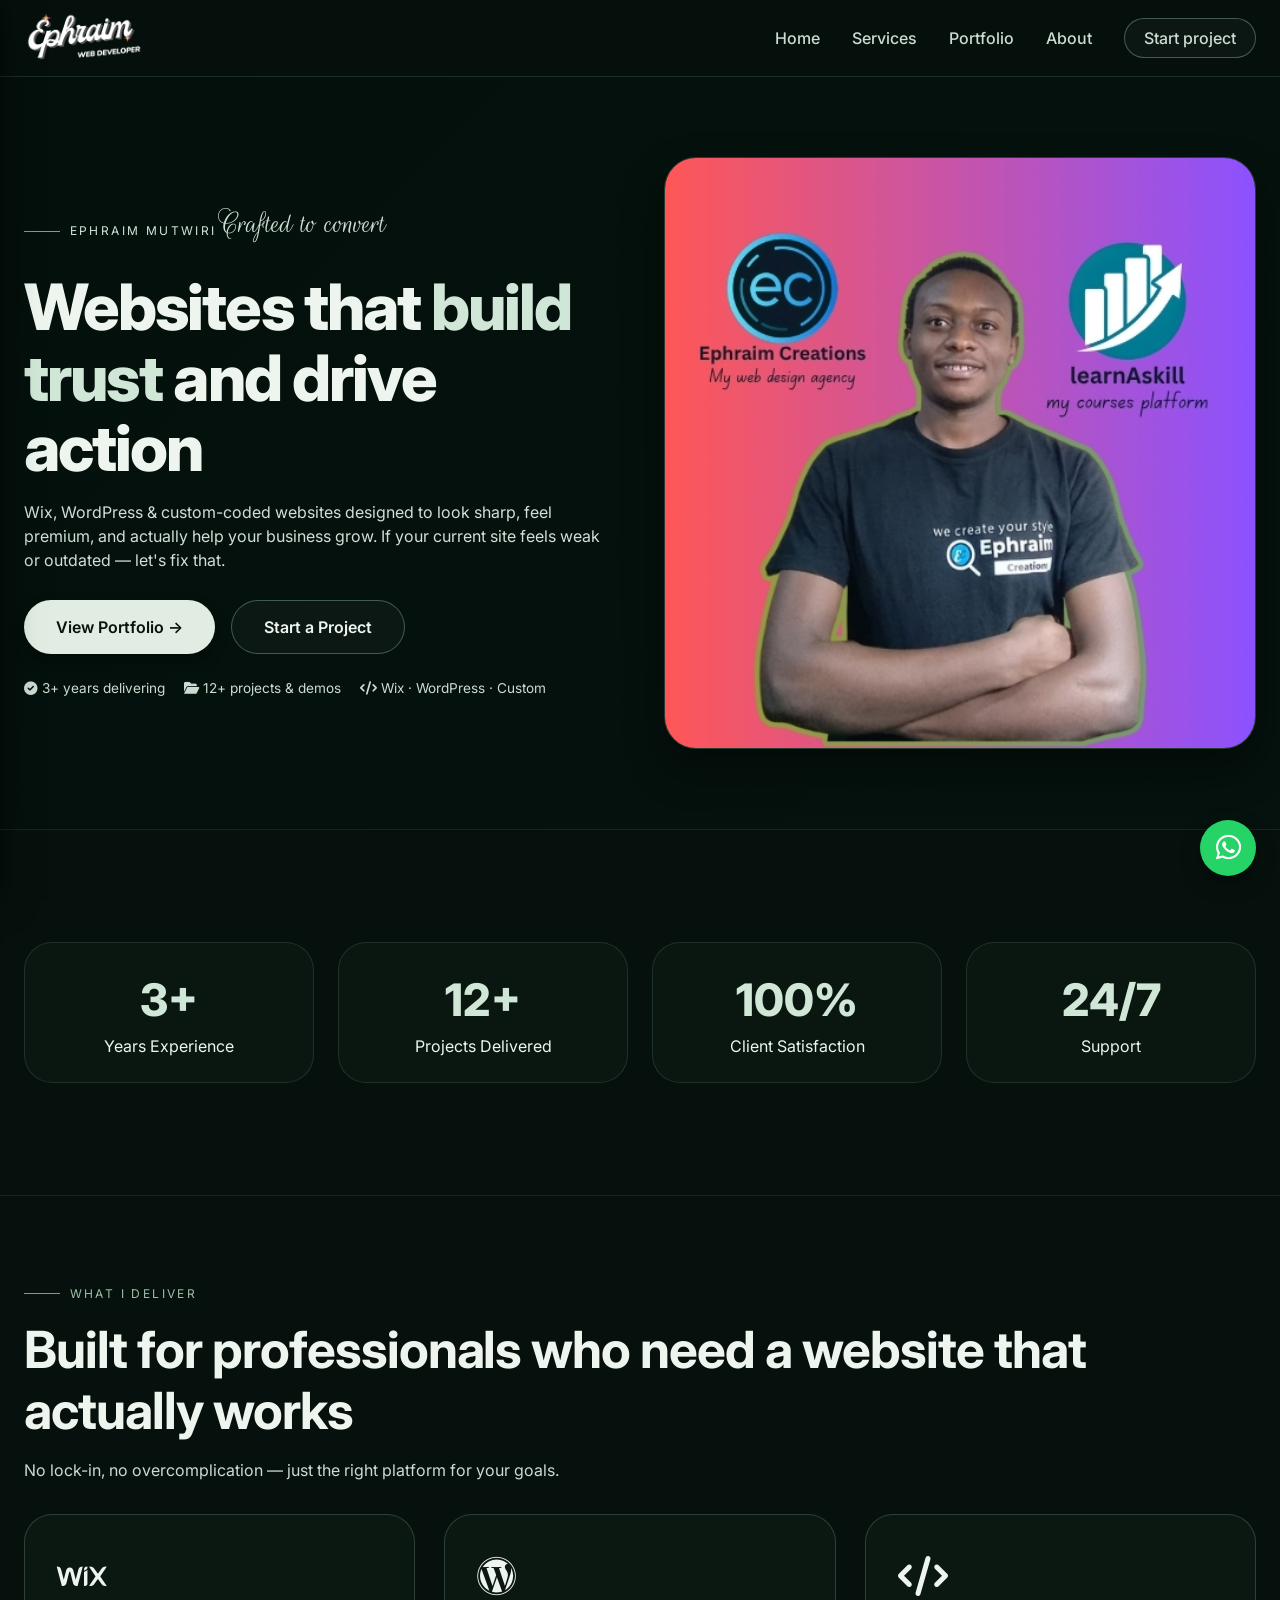
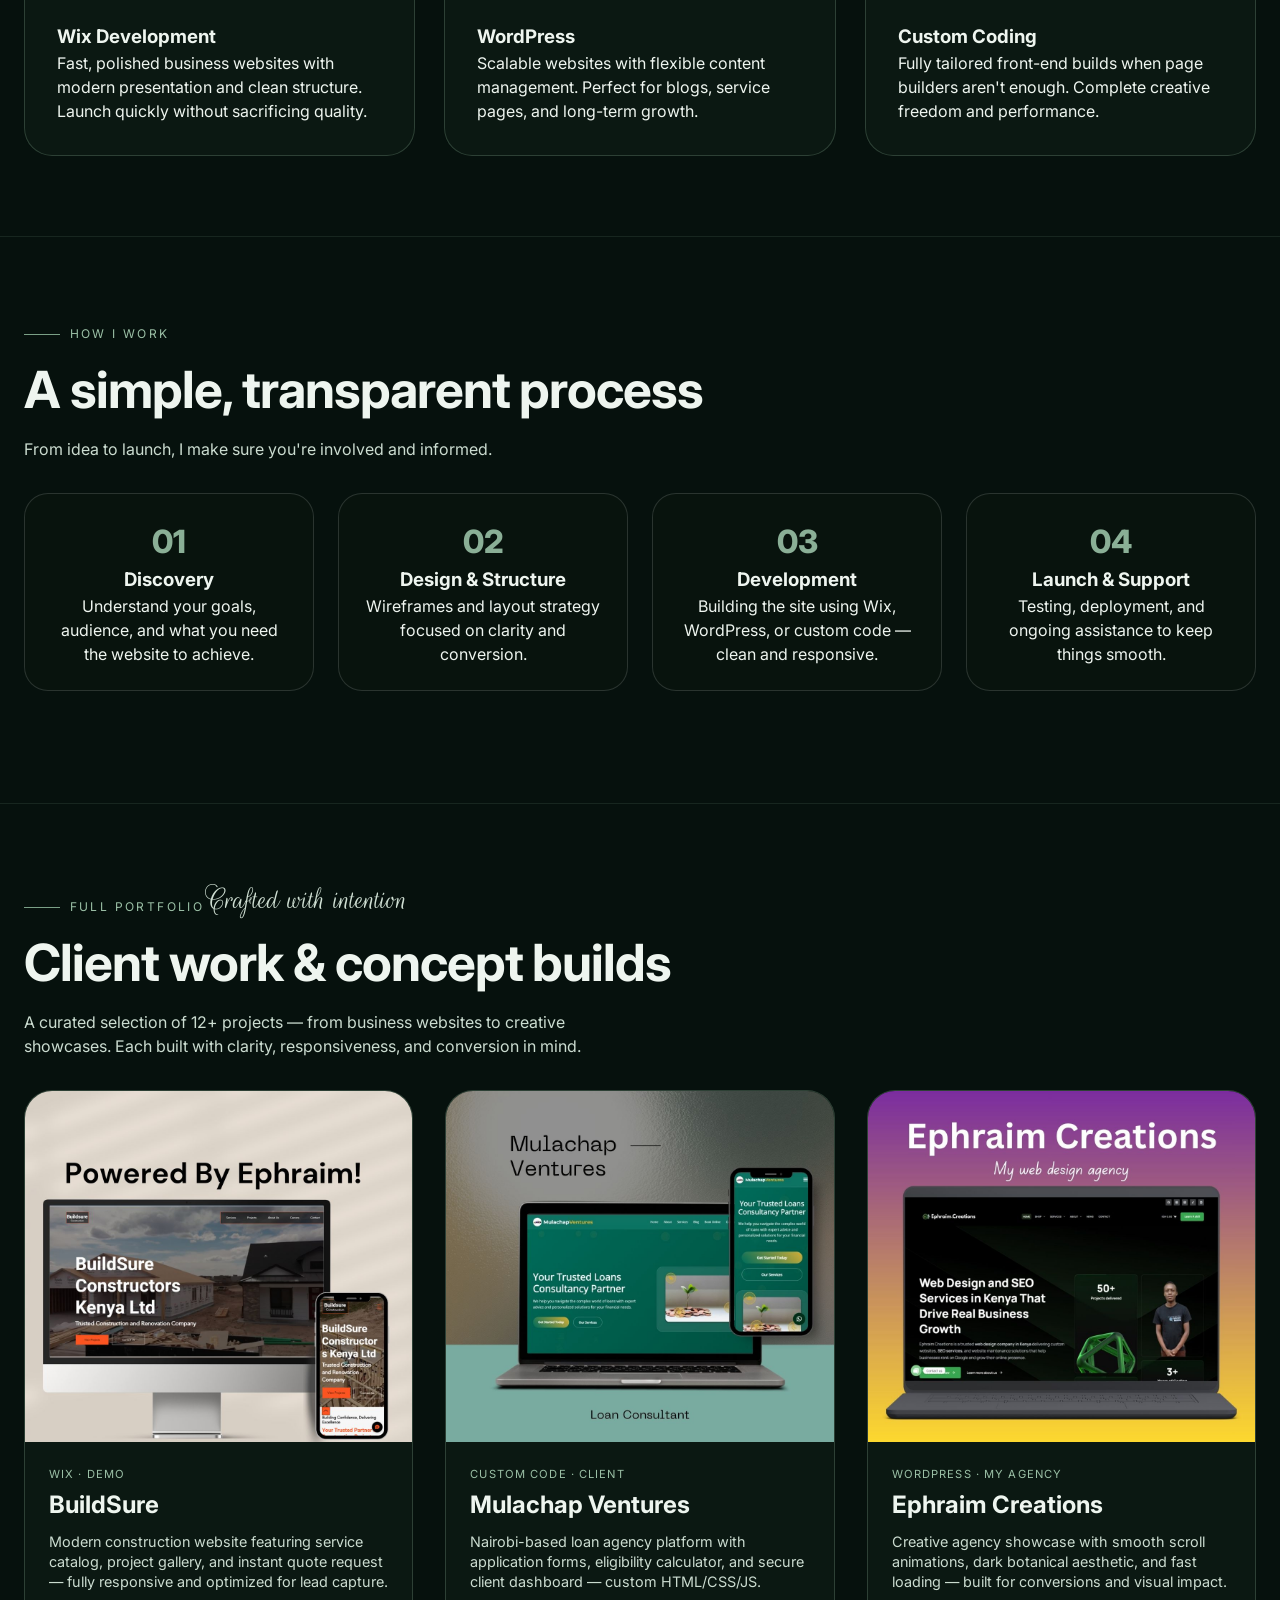
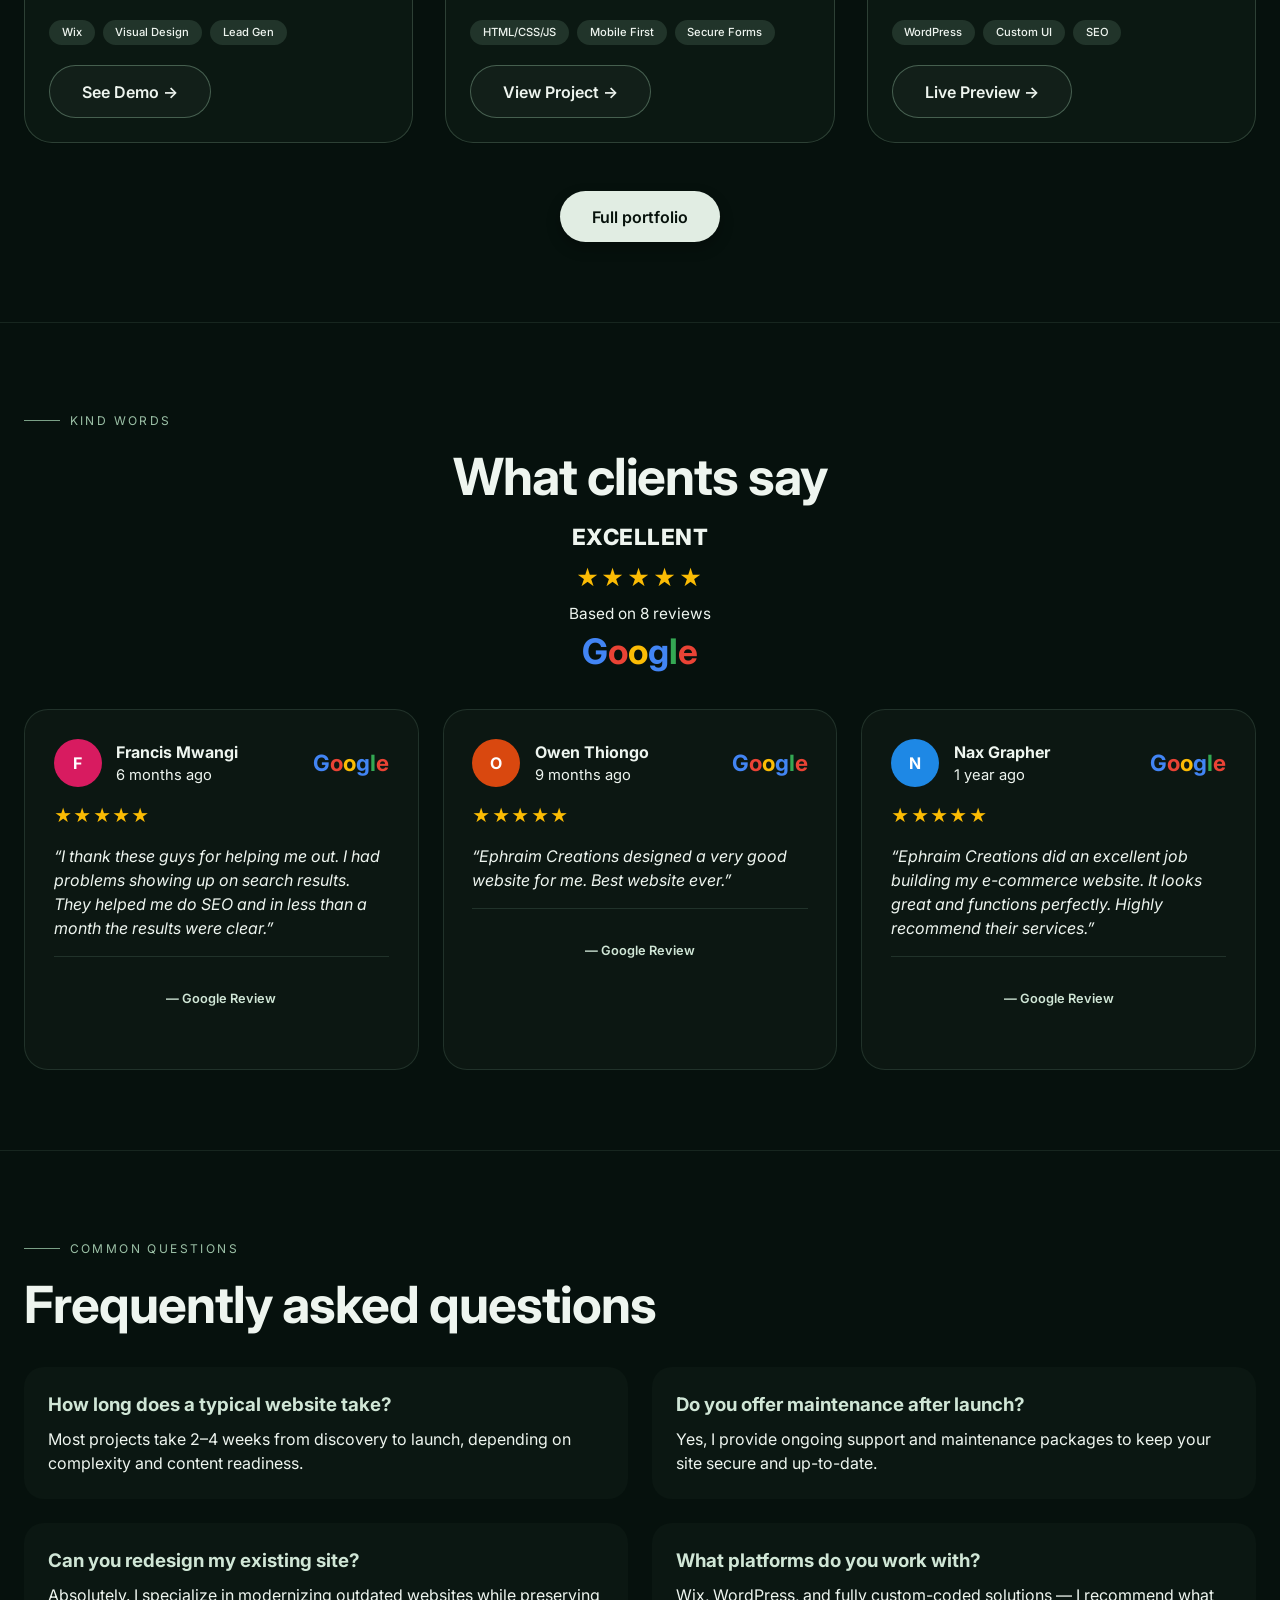
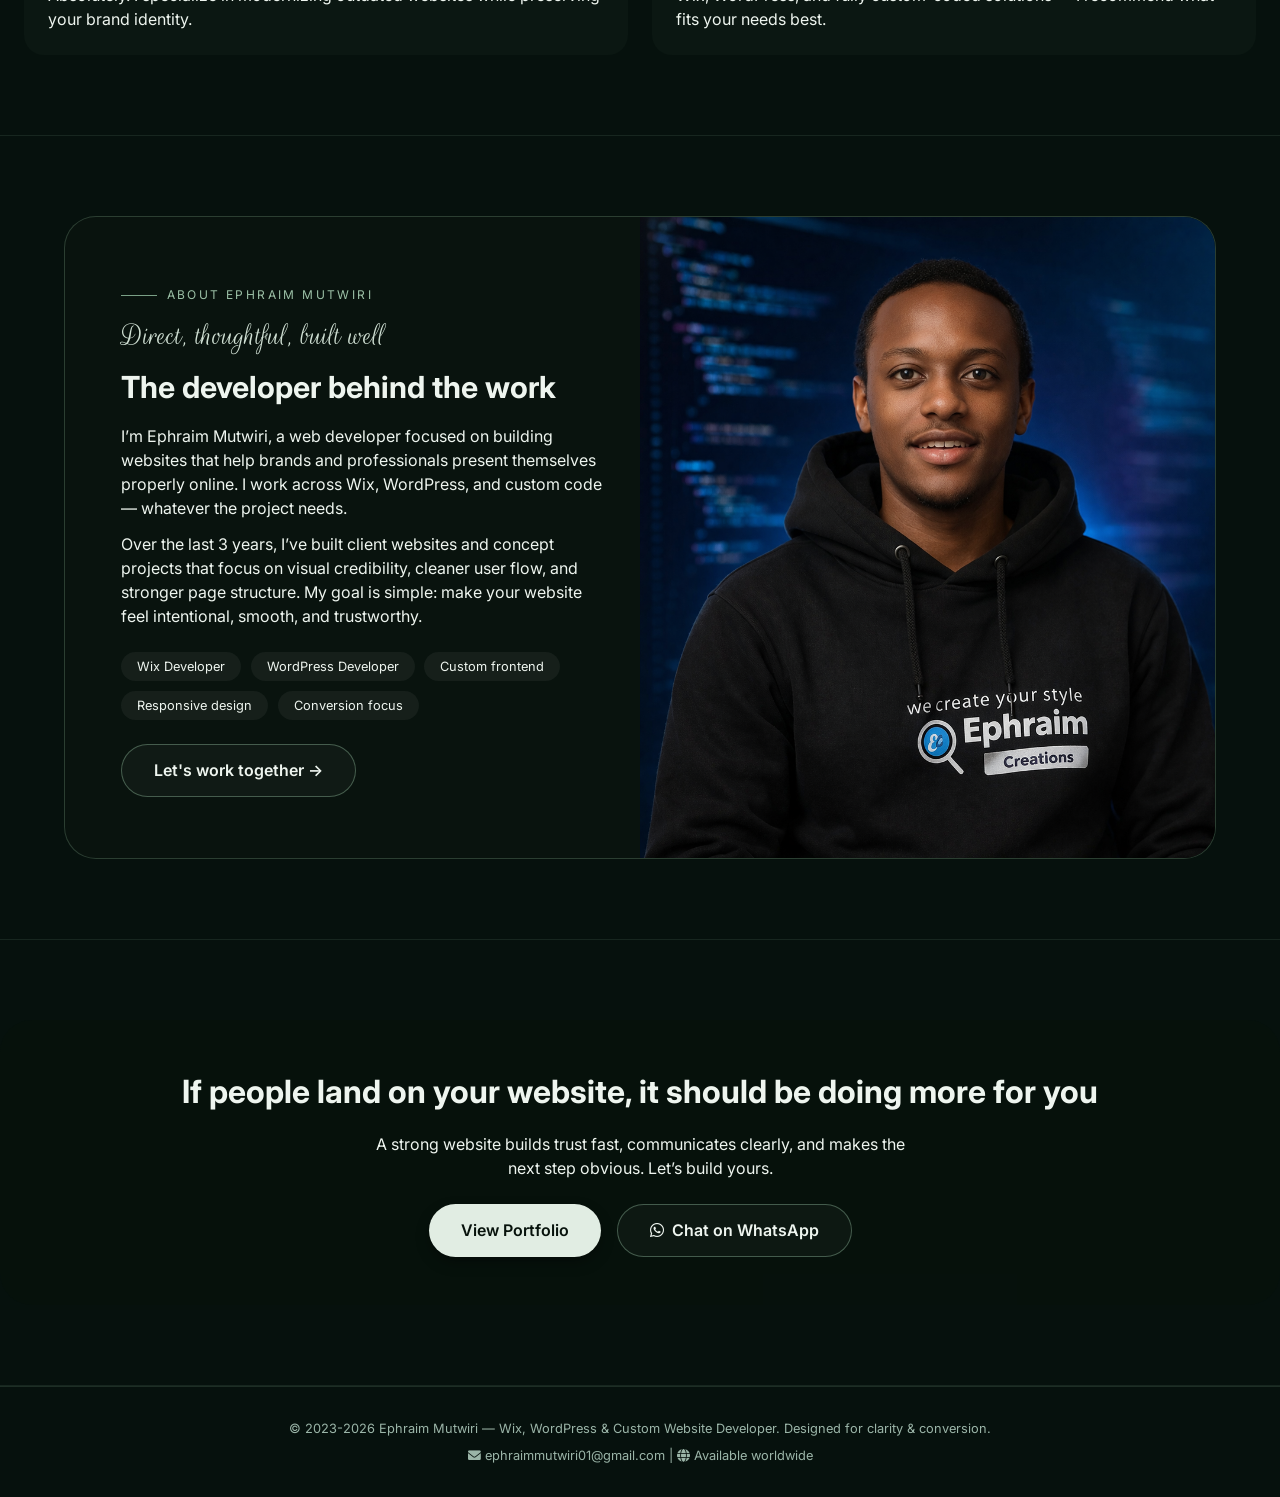
<file: index.html>
<!DOCTYPE html>
<html lang="en">

<head>
    <meta charset="UTF-8">
    <meta http-equiv="X-UA-Compatible" content="IE=edge">
    <meta name="viewport" content="width=device-width, initial-scale=1.0, viewport-fit=cover">
    <meta name="robots" content="index, follow, max-image-preview:large, max-snippet:-1, max-video-preview:-1">
    <meta name="googlebot" content="index, follow, max-image-preview:large, max-snippet:-1, max-video-preview:-1">
    <meta name="description"
        content="Ephraim Mutwiri builds high-converting Wix, WordPress, and custom-coded websites. Clean design, trust-driven, mobile-first. View portfolio and start your project.">
    <meta name="author" content="Ephraim Mutwiri">
    <meta name="theme-color" content="#06110d">
    <meta name="format-detection" content="telephone=no">
    <meta name="referrer" content="strict-origin-when-cross-origin">

    <title>Ephraim Mutwiri | Premium Website Developer – Wix, WordPress & Custom Code</title>
    <link rel="canonical" href="https://ephraim-mutwiri-portfolio.netlify.app/">

    <meta property="og:type" content="website">
    <meta property="og:locale" content="en_US">
    <meta property="og:title" content="Ephraim Mutwiri | Premium Website Developer – Wix, WordPress & Custom Code">
    <meta property="og:description"
        content="Ephraim Mutwiri builds high-converting Wix, WordPress, and custom-coded websites. Clean design, trust-driven, mobile-first. View portfolio and start your project.">
    <meta property="og:url" content="https://ephraim-mutwiri-portfolio.netlify.app/">
    <meta property="og:site_name" content="Ephraim Mutwiri">
    <meta property="og:image" content="https://ephraim-mutwiri-portfolio.netlify.app/images/favicon.png">
    <meta property="og:image:alt" content="Ephraim Mutwiri website portfolio preview">

    <meta name="twitter:card" content="summary_large_image">
    <meta name="twitter:title" content="Ephraim Mutwiri | Premium Website Developer – Wix, WordPress & Custom Code">
    <meta name="twitter:description"
        content="Ephraim Mutwiri builds high-converting Wix, WordPress, and custom-coded websites. Clean design, trust-driven, mobile-first. View portfolio and start your project.">
    <meta name="twitter:image" content="https://ephraim-mutwiri-portfolio.netlify.app/images/favicon.png">

    <link rel="icon" href="/images/favicon.png" type="image/png">
    <link rel="apple-touch-icon" href="/images/favicon.png">

    <link rel="preconnect" href="https://fonts.googleapis.com">
    <link rel="preconnect" href="https://fonts.gstatic.com" crossorigin>
    <link rel="dns-prefetch" href="//cdnjs.cloudflare.com">
    <link rel="dns-prefetch" href="//unpkg.com">
    <link rel="dns-prefetch" href="//images.unsplash.com">

    <!-- Google Fonts + Rouge Script -->
    <link
        href="https://fonts.googleapis.com/css2?family=Inter:opsz,wght@14..32,300;14..32,400;14..32,500;14..32,600;14..32,700&family=Rouge+Script&display=swap"
        rel="stylesheet">

    <!-- Font Awesome 6 -->
    <link rel="stylesheet" href="https://cdnjs.cloudflare.com/ajax/libs/font-awesome/6.0.0-beta3/css/all.min.css"
        crossorigin="anonymous" referrerpolicy="no-referrer">

    <!-- AOS CSS -->
    <link href="https://unpkg.com/aos@2.3.1/dist/aos.css" rel="stylesheet">

    <link rel="stylesheet" href="/css/style.css">

    <script type="application/ld+json">
    {
      "@context": "https://schema.org",
      "@graph": [
        {
          "@type": "Person",
          "@id": "https://ephraim-mutwiri-portfolio.netlify.app/#person",
          "name": "Ephraim Mutwiri",
          "url": "https://ephraim-mutwiri-portfolio.netlify.app/",
          "image": "https://ephraim-mutwiri-portfolio.netlify.app/images/Eph.png",
          "jobTitle": "Website Developer",
          "description": "Ephraim Mutwiri builds high-converting Wix, WordPress, and custom-coded websites.",
          "knowsAbout": [
            "Wix Development",
            "WordPress Development",
            "Custom Coding",
            "Responsive Web Design",
            "Conversion-Focused Web Design"
          ]
        },
        {
          "@type": "WebSite",
          "@id": "https://ephraim-mutwiri-portfolio.netlify.app/#website",
          "url": "https://ephraim-mutwiri-portfolio.netlify.app/",
          "name": "Ephraim Mutwiri",
          "description": "Portfolio website of Ephraim Mutwiri, premium website developer.",
          "publisher": {
            "@id": "https://ephraim-mutwiri-portfolio.netlify.app/#person"
          },
          "inLanguage": "en"
        },
        {
          "@type": "WebPage",
          "@id": "https://ephraim-mutwiri-portfolio.netlify.app/#webpage",
          "url": "https://ephraim-mutwiri-portfolio.netlify.app/",
          "name": "Ephraim Mutwiri | Premium Website Developer – Wix, WordPress & Custom Code",
          "isPartOf": {
            "@id": "https://ephraim-mutwiri-portfolio.netlify.app/#website"
          },
          "about": {
            "@id": "https://ephraim-mutwiri-portfolio.netlify.app/#person"
          },
          "description": "Ephraim Mutwiri builds high-converting Wix, WordPress, and custom-coded websites. Clean design, trust-driven, mobile-first. View portfolio and start your project.",
          "inLanguage": "en"
        },
        {
          "@type": "ProfessionalService",
          "@id": "https://ephraim-mutwiri-portfolio.netlify.app/#service",
          "name": "Ephraim Mutwiri Web Development Services",
          "url": "https://ephraim-mutwiri-portfolio.netlify.app/",
          "description": "Wix, WordPress, and custom-coded website development services focused on trust, responsiveness, and conversion.",
          "provider": {
            "@id": "https://ephraim-mutwiri-portfolio.netlify.app/#person"
          },
          "areaServed": "Worldwide",
          "serviceType": [
            "Wix Development",
            "WordPress Development",
            "Custom Website Development"
          ]
        },
        {
          "@type": "FAQPage",
          "@id": "https://ephraim-mutwiri-portfolio.netlify.app/#faq",
          "mainEntity": [
            {
              "@type": "Question",
              "name": "How long does a typical website take?",
              "acceptedAnswer": {
                "@type": "Answer",
                "text": "Most projects take 2–4 weeks from discovery to launch, depending on complexity and content readiness."
              }
            },
            {
              "@type": "Question",
              "name": "Do you offer maintenance after launch?",
              "acceptedAnswer": {
                "@type": "Answer",
                "text": "Yes, I provide ongoing support and maintenance packages to keep your site secure and up-to-date."
              }
            },
            {
              "@type": "Question",
              "name": "Can you redesign my existing site?",
              "acceptedAnswer": {
                "@type": "Answer",
                "text": "Absolutely. I specialize in modernizing outdated websites while preserving your brand identity."
              }
            },
            {
              "@type": "Question",
              "name": "What platforms do you work with?",
              "acceptedAnswer": {
                "@type": "Answer",
                "text": "Wix, WordPress, and fully custom-coded solutions — I recommend what fits your needs best."
              }
            }
          ]
        }
      ]
    }
    </script>
</head>

<body>

    <header class="site-header">
        <div class="container nav">
            <a href="/">
                <div class="logo-area">
                    <img src="/images/logoo.png" alt="" class="logo-svg">

                </div>
            </a>
            <div class="nav-links">
                <a href="/">Home</a>
                <a href="/#services">Services</a>
                <a href="/portfolio/">Portfolio</a>
                <a href="/#about">About</a>
                <a href="#contact" class="btn btn-secondary" style="padding:0.45rem 1.2rem;">Start project</a>
            </div>
            <button class="mobile-toggle" id="menuToggle" aria-label="Menu">
                <i class="fas fa-bars"></i>
            </button>
        </div>
    </header>


    <div class="menu-overlay" id="menuOverlay"></div>
    <div class="mobile-menu" id="mobileMenu">
        <button class="menu-close-btn" id="closeMenuBtn"><i class="fas fa-times"></i></button>
        <a href="/">Home</a>
        <a href="/#services">Services</a>
        <a href="/portfolio/">Portfolio</a>
        <a href="/#about">About</a>
        <a href="/#contact" class="btn btn-primary" style="text-align:center;">Start a project</a>
    </div>

    <main id="main-content">
        <!-- Hero with left text, right image -->
        <section id="home" class="hero">
            <div class="container hero-grid">
                <div data-aos="fade-up">
                    <div class="section-label" style="color:#d0e6d6;">Ephraim Mutwiri</div>
                    <span class="rouge">Crafted to convert</span>
                    <h1 class="hero-title">Websites that <span class="hero-highlight">build trust</span> and drive
                        action</h1>
                    <p class="hero-text">Wix, WordPress & custom-coded websites designed to look sharp, feel premium,
                        and actually help your business grow. If your current site feels weak or outdated — let's fix
                        that.</p>
                    <div style="display: flex; gap: 1rem; flex-wrap: wrap;">
                        <a href="#portfolio" class="btn btn-primary">View Portfolio →</a>
                        <a href="#contact" class="btn btn-secondary">Start a Project</a>
                    </div>
                    <div class="trust-badge">
                        <span><i class="fas fa-check-circle" aria-hidden="true"></i> 3+ years delivering</span>
                        <span><i class="fas fa-folder-open" aria-hidden="true"></i> 12+ projects & demos</span>
                        <span><i class="fas fa-code" aria-hidden="true"></i> Wix · WordPress · Custom</span>
                    </div>
                </div>
                <div data-aos="fade-left">
                    <div class="hero-image">
                        <img src="/images/Dp-new.jpg" alt="Ephraim Mutwiri hero workspace" width="800" height="960"
                            loading="eager" fetchpriority="high">
                    </div>
                </div>
            </div>
        </section>

        <!-- Stats Section -->
        <section aria-labelledby="stats-heading">
            <div class="container">
                <h2 id="stats-heading" class="sr-only">Experience and delivery stats</h2>
                <div class="stats-grid">
                    <div class="stat-card" data-aos="zoom-in">
                        <div class="stat-number">3+</div>
                        <div>Years Experience</div>
                    </div>
                    <div class="stat-card" data-aos="zoom-in" data-aos-delay="50">
                        <div class="stat-number">12+</div>
                        <div>Projects Delivered</div>
                    </div>
                    <div class="stat-card" data-aos="zoom-in" data-aos-delay="100">
                        <div class="stat-number">100%</div>
                        <div>Client Satisfaction</div>
                    </div>
                    <div class="stat-card" data-aos="zoom-in" data-aos-delay="150">
                        <div class="stat-number">24/7</div>
                        <div>Support</div>
                    </div>
                </div>
            </div>
        </section>

        <!-- Services -->
        <section id="services" aria-labelledby="services-heading">
            <div class="container">
                <div class="section-label">What I deliver</div>
                <h2 id="services-heading" class="section-title">Built for professionals who need a website that actually
                    works</h2>
                <p class="section-desc">No lock-in, no overcomplication — just the right platform for your goals.</p>
                <div class="services-grid">
                    <article class="service-card" data-aos="fade-up">
                        <div class="service-icon"><i class="fab fa-wix" aria-hidden="true"></i></div>
                        <h3>Wix Development</h3>
                        <p>Fast, polished business websites with modern presentation and clean structure. Launch quickly
                            without sacrificing quality.</p>
                    </article>
                    <article class="service-card" data-aos="fade-up" data-aos-delay="100">
                        <div class="service-icon"><i class="fab fa-wordpress" aria-hidden="true"></i></div>
                        <h3>WordPress</h3>
                        <p>Scalable websites with flexible content management. Perfect for blogs, service pages, and
                            long-term growth.</p>
                    </article>
                    <article class="service-card" data-aos="fade-up" data-aos-delay="200">
                        <div class="service-icon"><i class="fas fa-code" aria-hidden="true"></i></div>
                        <h3>Custom Coding</h3>
                        <p>Fully tailored front-end builds when page builders aren't enough. Complete creative freedom
                            and performance.</p>
                    </article>
                </div>
            </div>
        </section>

        <!-- Process Section -->
        <section aria-labelledby="process-heading">
            <div class="container">
                <div class="section-label">How I work</div>
                <h2 id="process-heading" class="section-title">A simple, transparent process</h2>
                <p class="section-desc">From idea to launch, I make sure you're involved and informed.</p>
                <div class="process-steps">
                    <div class="step" data-aos="fade-right">
                        <div class="step-number">01</div>
                        <h3>Discovery</h3>
                        <p>Understand your goals, audience, and what you need the website to achieve.</p>
                    </div>
                    <div class="step" data-aos="fade-right" data-aos-delay="80">
                        <div class="step-number">02</div>
                        <h3>Design & Structure</h3>
                        <p>Wireframes and layout strategy focused on clarity and conversion.</p>
                    </div>
                    <div class="step" data-aos="fade-right" data-aos-delay="160">
                        <div class="step-number">03</div>
                        <h3>Development</h3>
                        <p>Building the site using Wix, WordPress, or custom code — clean and responsive.</p>
                    </div>
                    <div class="step" data-aos="fade-right" data-aos-delay="240">
                        <div class="step-number">04</div>
                        <h3>Launch & Support</h3>
                        <p>Testing, deployment, and ongoing assistance to keep things smooth.</p>
                    </div>
                </div>
            </div>
        </section>

        <section id="portfolio" aria-labelledby="portfolio-heading">
            <div class="container">
                <div class="section-label">Full portfolio</div>
                <span class="rouge">Crafted with intention</span>
                <h2 id="portfolio-heading" class="section-title">Client work & concept builds</h2>
                <p class="section-desc">A curated selection of 12+ projects — from business websites to creative
                    showcases. Each built with clarity, responsiveness, and conversion in mind.</p>

                <div class="portfolio-grid">
                    <!-- 1. BuildSure -->
                    <article class="portfolio-card" data-aos="fade-up">
                        <img class="portfolio-img" src="/images/buildsure.jpg"
                            alt="BuildSure construction website project by Ephraim Mutwiri" width="1200" height="900"
                            loading="lazy">
                        <div class="portfolio-content">
                            <div class="portfolio-category">Wix · Demo</div>
                            <h3 class="portfolio-title">BuildSure</h3>
                            <p class="portfolio-desc">Modern construction website featuring service catalog, project
                                gallery, and instant quote request — fully responsive and optimized for lead capture.
                            </p>
                            <div class="portfolio-tags"><span>Wix</span><span>Visual Design</span><span>Lead Gen</span>
                            </div>
                            <a href="https://lileph01.wixsite.com/buildsure" class="btn btn-secondary portfolio-link"
                                target="_blank" rel="noopener noreferrer">See Demo →</a>
                        </div>
                    </article>

                    <!-- 2. Mulachap Ventures -->
                    <article class="portfolio-card" data-aos="fade-up" data-aos-delay="50">
                        <img class="portfolio-img" src="/images/Mulachap-v-mockup.jpg"
                            alt="Mulachap Ventures loan agency website by Ephraim Mutwiri" width="1200" height="900"
                            loading="lazy">
                        <div class="portfolio-content">
                            <div class="portfolio-category">Custom Code · Client</div>
                            <h3 class="portfolio-title">Mulachap Ventures</h3>
                            <p class="portfolio-desc">Nairobi-based loan agency platform with application forms,
                                eligibility calculator, and secure client dashboard — custom HTML/CSS/JS.</p>
                            <div class="portfolio-tags"><span>HTML/CSS/JS</span><span>Mobile First</span><span>Secure
                                    Forms</span></div>
                            <a href="https://mulachap-ventures.netlify.app/" class="btn btn-secondary portfolio-link"
                                target="_blank" rel="noopener noreferrer">View Project →</a>
                        </div>
                    </article>

                    <!-- 3. Ephraim Creations -->
                    <article class="portfolio-card" data-aos="fade-up" data-aos-delay="100">
                        <img class="portfolio-img" src="/images/ec-tech.jpg"
                            alt="Ephraim Creations agency website project by Ephraim Mutwiri" width="1200" height="900"
                            loading="lazy">
                        <div class="portfolio-content">
                            <div class="portfolio-category">WordPress · My agency</div>
                            <h3 class="portfolio-title">Ephraim Creations</h3>
                            <p class="portfolio-desc">Creative agency showcase with smooth scroll animations, dark
                                botanical aesthetic, and fast loading — built for conversions and visual impact.</p>
                            <div class="portfolio-tags"><span>WordPress</span><span>Custom UI</span><span>SEO</span>
                            </div>
                            <a href="https://www.ephraimcreations.co.ke/" class="btn btn-secondary portfolio-link"
                                target="_blank" rel="noopener noreferrer">Live Preview →</a>
                        </div>
                    </article>
                </div>

                <div style="text-align: center; margin-top: 3rem;">
                    <a href="/portfolio/" class="btn btn-primary">Full portfolio</a>
                </div>
            </div>
        </section>

        <!-- Google Reviews Section -->
        <section aria-labelledby="testimonials-heading">
            <div class="container">
                <div class="section-label">Kind words</div>

                <div style="text-align:center; margin-bottom:2.5rem;">
                    <h2 id="testimonials-heading" class="section-title" style="max-width:none; margin:0 auto 0.8rem;">
                        What clients say
                    </h2>

                    <div style="display:flex; flex-direction:column; align-items:center; gap:0.45rem;">
                        <div style="font-size:1.4rem; font-weight:800; letter-spacing:0.02em;">EXCELLENT</div>
                        <div style="font-size:1.4rem; color:#fbbc04; letter-spacing:0.12em;">★★★★★</div>
                        <div style="color:var(--muted); font-size:0.96rem;">Based on 8 reviews</div>
                        <div style="font-size:2.2rem; font-weight:700; line-height:1; margin-top:0.15rem;">
                            <span style="color:#4285F4;">G</span><span style="color:#EA4335;">o</span><span
                                style="color:#FBBC05;">o</span><span style="color:#4285F4;">g</span><span
                                style="color:#34A853;">l</span><span style="color:#EA4335;">e</span>
                        </div>
                    </div>
                </div>

                <div class="testimonial-grid">
                    <blockquote class="testimonial" data-aos="fade-up">
                        <div
                            style="display:flex; align-items:center; justify-content:space-between; gap:1rem; margin-bottom:1rem;">
                            <div style="display:flex; align-items:center; gap:0.9rem;">
                                <div
                                    style="width:48px; height:48px; border-radius:50%; background:#d81b60; display:flex; align-items:center; justify-content:center; font-weight:700; color:#fff; flex-shrink:0;">
                                    F
                                </div>
                                <div>
                                    <div style="font-weight:700;">Francis Mwangi</div>
                                    <div style="color:var(--muted-2); font-size:0.92rem;">6 months ago</div>
                                </div>
                            </div>
                            <div style="font-size:1.4rem; font-weight:700; line-height:1;">
                                <span style="color:#4285F4;">G</span><span style="color:#EA4335;">o</span><span
                                    style="color:#FBBC05;">o</span><span style="color:#4285F4;">g</span><span
                                    style="color:#34A853;">l</span><span style="color:#EA4335;">e</span>
                            </div>
                        </div>

                        <div style="color:#fbbc04; font-size:1.1rem; letter-spacing:0.08em; margin-bottom:0.9rem;">★★★★★
                        </div>

                        <p class="testimonial-text">
                            “I thank these guys for helping me out. I had problems showing up on search results. They
                            helped me do SEO and in less than a month the results were clear.”
                        </p>

                        <footer class="testimonial-author">— Google Review</footer>
                    </blockquote>

                    <blockquote class="testimonial" data-aos="fade-up" data-aos-delay="100">
                        <div
                            style="display:flex; align-items:center; justify-content:space-between; gap:1rem; margin-bottom:1rem;">
                            <div style="display:flex; align-items:center; gap:0.9rem;">
                                <div
                                    style="width:48px; height:48px; border-radius:50%; background:#d9480f; display:flex; align-items:center; justify-content:center; font-weight:700; color:#fff; flex-shrink:0;">
                                    O
                                </div>
                                <div>
                                    <div style="font-weight:700;">Owen Thiongo</div>
                                    <div style="color:var(--muted-2); font-size:0.92rem;">9 months ago</div>
                                </div>
                            </div>
                            <div style="font-size:1.4rem; font-weight:700; line-height:1;">
                                <span style="color:#4285F4;">G</span><span style="color:#EA4335;">o</span><span
                                    style="color:#FBBC05;">o</span><span style="color:#4285F4;">g</span><span
                                    style="color:#34A853;">l</span><span style="color:#EA4335;">e</span>
                            </div>
                        </div>

                        <div style="color:#fbbc04; font-size:1.1rem; letter-spacing:0.08em; margin-bottom:0.9rem;">★★★★★
                        </div>

                        <p class="testimonial-text">
                            “Ephraim Creations designed a very good website for me. Best website ever.”
                        </p>

                        <footer class="testimonial-author">— Google Review</footer>
                    </blockquote>

                    <blockquote class="testimonial" data-aos="fade-up" data-aos-delay="300">
                        <div
                            style="display:flex; align-items:center; justify-content:space-between; gap:1rem; margin-bottom:1rem;">
                            <div style="display:flex; align-items:center; gap:0.9rem;">
                                <div
                                    style="width:48px; height:48px; border-radius:50%; background:#1e88e5; display:flex; align-items:center; justify-content:center; font-weight:700; color:#fff; flex-shrink:0;">
                                    N
                                </div>
                                <div>
                                    <div style="font-weight:700;">Nax Grapher</div>
                                    <div style="color:var(--muted-2); font-size:0.92rem;">1 year ago</div>
                                </div>
                            </div>
                            <div style="font-size:1.4rem; font-weight:700; line-height:1;">
                                <span style="color:#4285F4;">G</span><span style="color:#EA4335;">o</span><span
                                    style="color:#FBBC05;">o</span><span style="color:#4285F4;">g</span><span
                                    style="color:#34A853;">l</span><span style="color:#EA4335;">e</span>
                            </div>
                        </div>

                        <div style="color:#fbbc04; font-size:1.1rem; letter-spacing:0.08em; margin-bottom:0.9rem;">★★★★★
                        </div>

                        <p class="testimonial-text">
                            “Ephraim Creations did an excellent job building my e-commerce website. It looks great and
                            functions perfectly. Highly recommend their services.”
                        </p>

                        <footer class="testimonial-author">— Google Review</footer>
                    </blockquote>
                </div>
            </div>
        </section>

        <!-- FAQ Section -->
        <section aria-labelledby="faq-heading">
            <div class="container">
                <div class="section-label">Common questions</div>
                <h2 id="faq-heading" class="section-title">Frequently asked questions</h2>
                <div class="faq-grid">
                    <article class="faq-item">
                        <h3 class="faq-question">How long does a typical website take?</h3>
                        <div>Most projects take 2–4 weeks from discovery to launch, depending on complexity and content
                            readiness.</div>
                    </article>
                    <article class="faq-item">
                        <h3 class="faq-question">Do you offer maintenance after launch?</h3>
                        <div>Yes, I provide ongoing support and maintenance packages to keep your site secure and
                            up-to-date.</div>
                    </article>
                    <article class="faq-item">
                        <h3 class="faq-question">Can you redesign my existing site?</h3>
                        <div>Absolutely. I specialize in modernizing outdated websites while preserving your brand
                            identity.</div>
                    </article>
                    <article class="faq-item">
                        <h3 class="faq-question">What platforms do you work with?</h3>
                        <div>Wix, WordPress, and fully custom-coded solutions — I recommend what fits your needs best.
                        </div>
                    </article>
                </div>
            </div>
        </section>

        <!-- About -->
        <section id="about" aria-labelledby="about-heading">
            <div class="container about-card" data-aos="fade-up">
                <div class="about-text">
                    <div class="section-label">About Ephraim Mutwiri</div>
                    <span class="rouge">Direct, thoughtful, built well</span>
                    <h2 id="about-heading" style="font-size: 1.9rem; margin: 0.8rem 0;">The developer behind the work
                    </h2>
                    <p>I’m Ephraim Mutwiri, a web developer focused on building websites that help brands and
                        professionals present themselves properly online. I work across Wix, WordPress, and custom code
                        — whatever the project needs.</p>
                    <p style="margin-top: 0.8rem;">Over the last 3 years, I’ve built client websites and concept
                        projects that focus on visual credibility, cleaner user flow, and stronger page structure. My
                        goal is simple: make your website feel intentional, smooth, and trustworthy.</p>
                    <div class="skill-pills">
                        <span>Wix Developer</span><span>WordPress Developer</span><span>Custom
                            frontend</span><span>Responsive design</span><span>Conversion focus</span>
                    </div>
                    <a href="#contact" class="btn btn-secondary">Let's work together →</a>
                </div>

                <div class="my-image">
                    <img src="/images/Eph.png" alt="Portrait of Ephraim Mutwiri" width="800" height="960"
                        loading="lazy">
                </div>
            </div>
        </section>

        <!-- Final CTA -->
        <section id="contact" aria-labelledby="contact-heading">
            <div class="container cta-bg" data-aos="zoom-in">
                <div class="cta-panel">
                    <h2 id="contact-heading" style="font-size: 2rem;">If people land on your website, it should be doing
                        more for you</h2>
                    <p style="margin: 1rem auto; max-width: 550px;">A strong website builds trust fast, communicates
                        clearly, and makes the next step obvious. Let’s build yours.</p>
                    <div
                        style="display: flex; gap: 1rem; justify-content: center; flex-wrap: wrap; margin-top: 1.5rem;">
                        <a href="#portfolio" class="btn btn-primary">View Portfolio</a>
                        <a href="https://wa.me/254112268873?text=Hi%20Ephraim,%20I%20need%20a%20website%20that%20converts"
                            class="btn btn-secondary" target="_blank" rel="noopener noreferrer"><i
                                class="fab fa-whatsapp" aria-hidden="true"></i> Chat on WhatsApp</a>
                    </div>
                </div>
            </div>
        </section>
    </main>

    <footer>
        <p>© 2023-2026 Ephraim Mutwiri — Wix, WordPress & Custom Website Developer. Designed for clarity & conversion.
        </p>
        <p style="margin-top: 0.5rem;"><i class="fas fa-envelope" aria-hidden="true"></i> ephraimmutwiri01@gmail.com |
            <i class="fas fa-globe" aria-hidden="true"></i> Available worldwide
        </p>
    </footer>

    <a href="https://wa.me/254112268873?text=Hi%20Ephraim,%20I'm%20interested%20in%20a%20website" class="whatsapp-float"
        target="_blank" rel="noopener noreferrer" aria-label="Chat on WhatsApp">
        <i class="fab fa-whatsapp" aria-hidden="true"></i>
    </a>

    <script src="https://unpkg.com/aos@2.3.1/dist/aos.js"></script>
    <script src="script.js" defer></script>
</body>

</html>
</file>
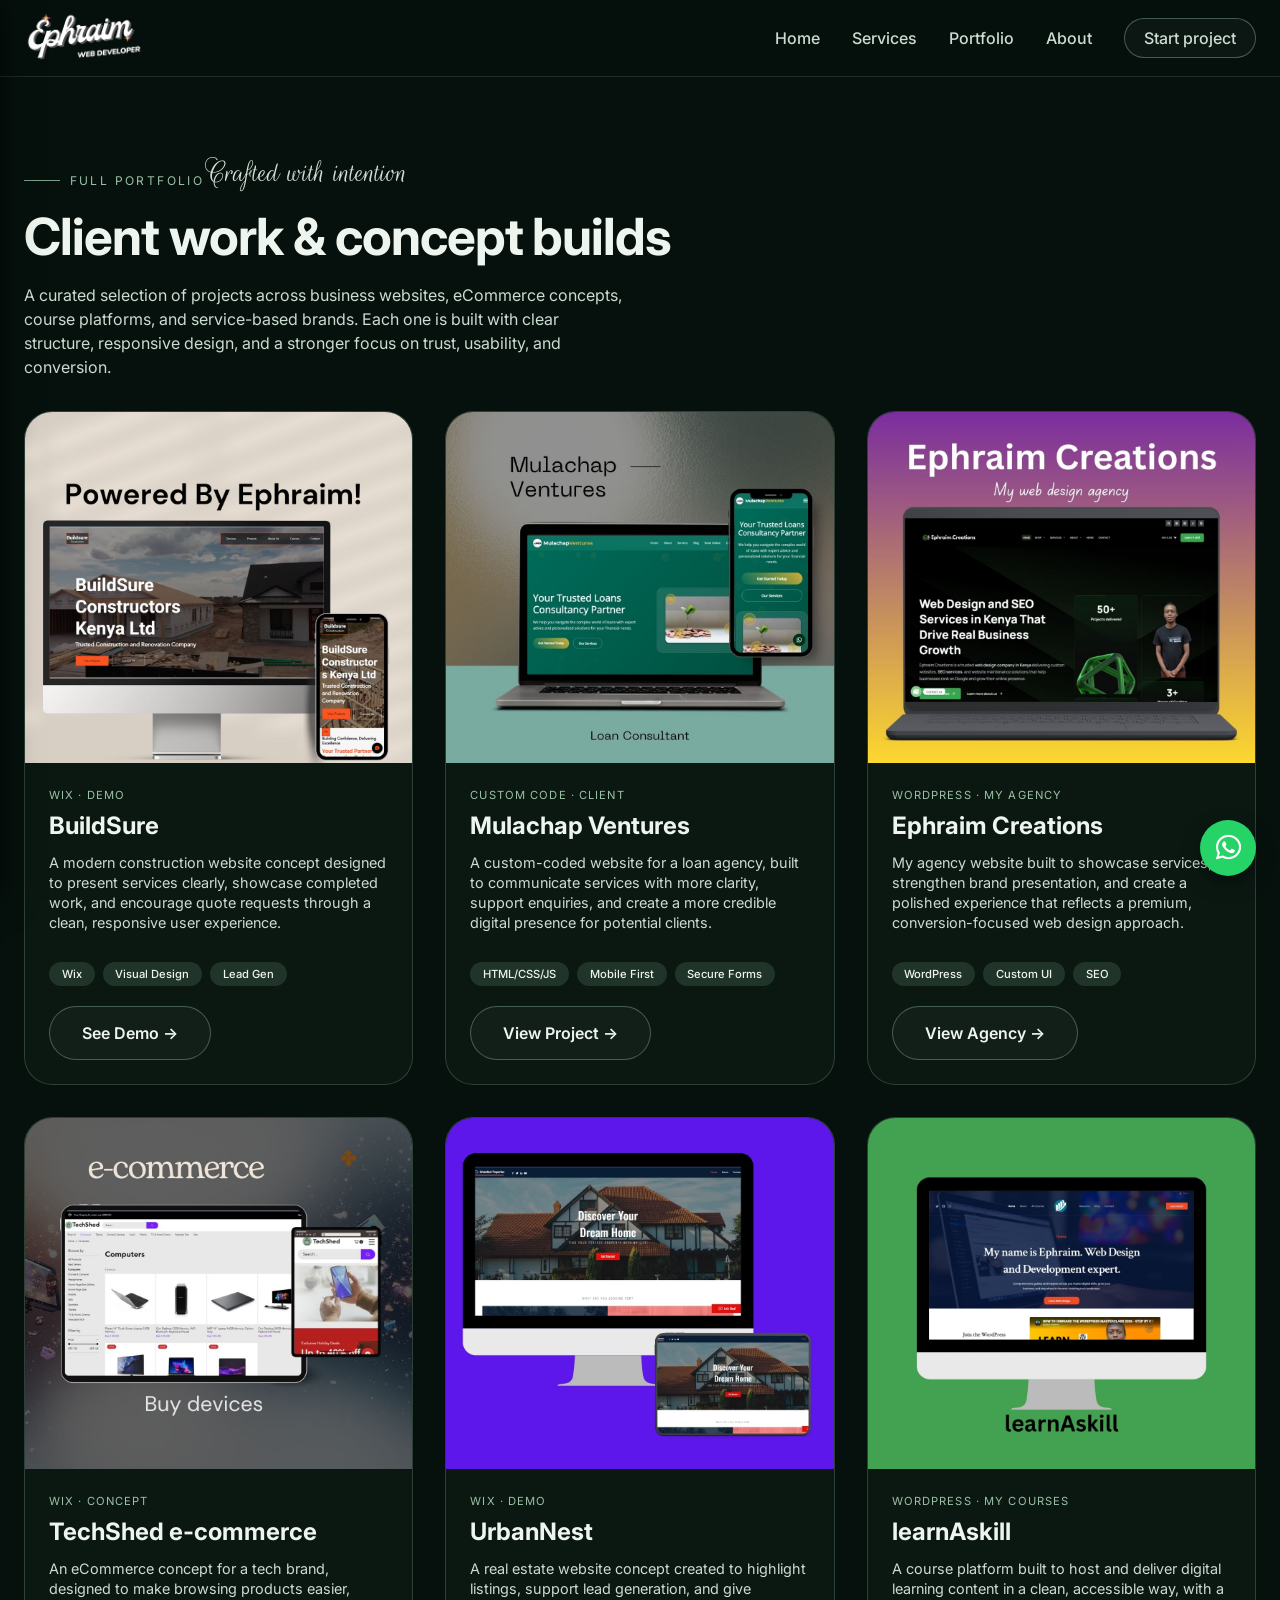
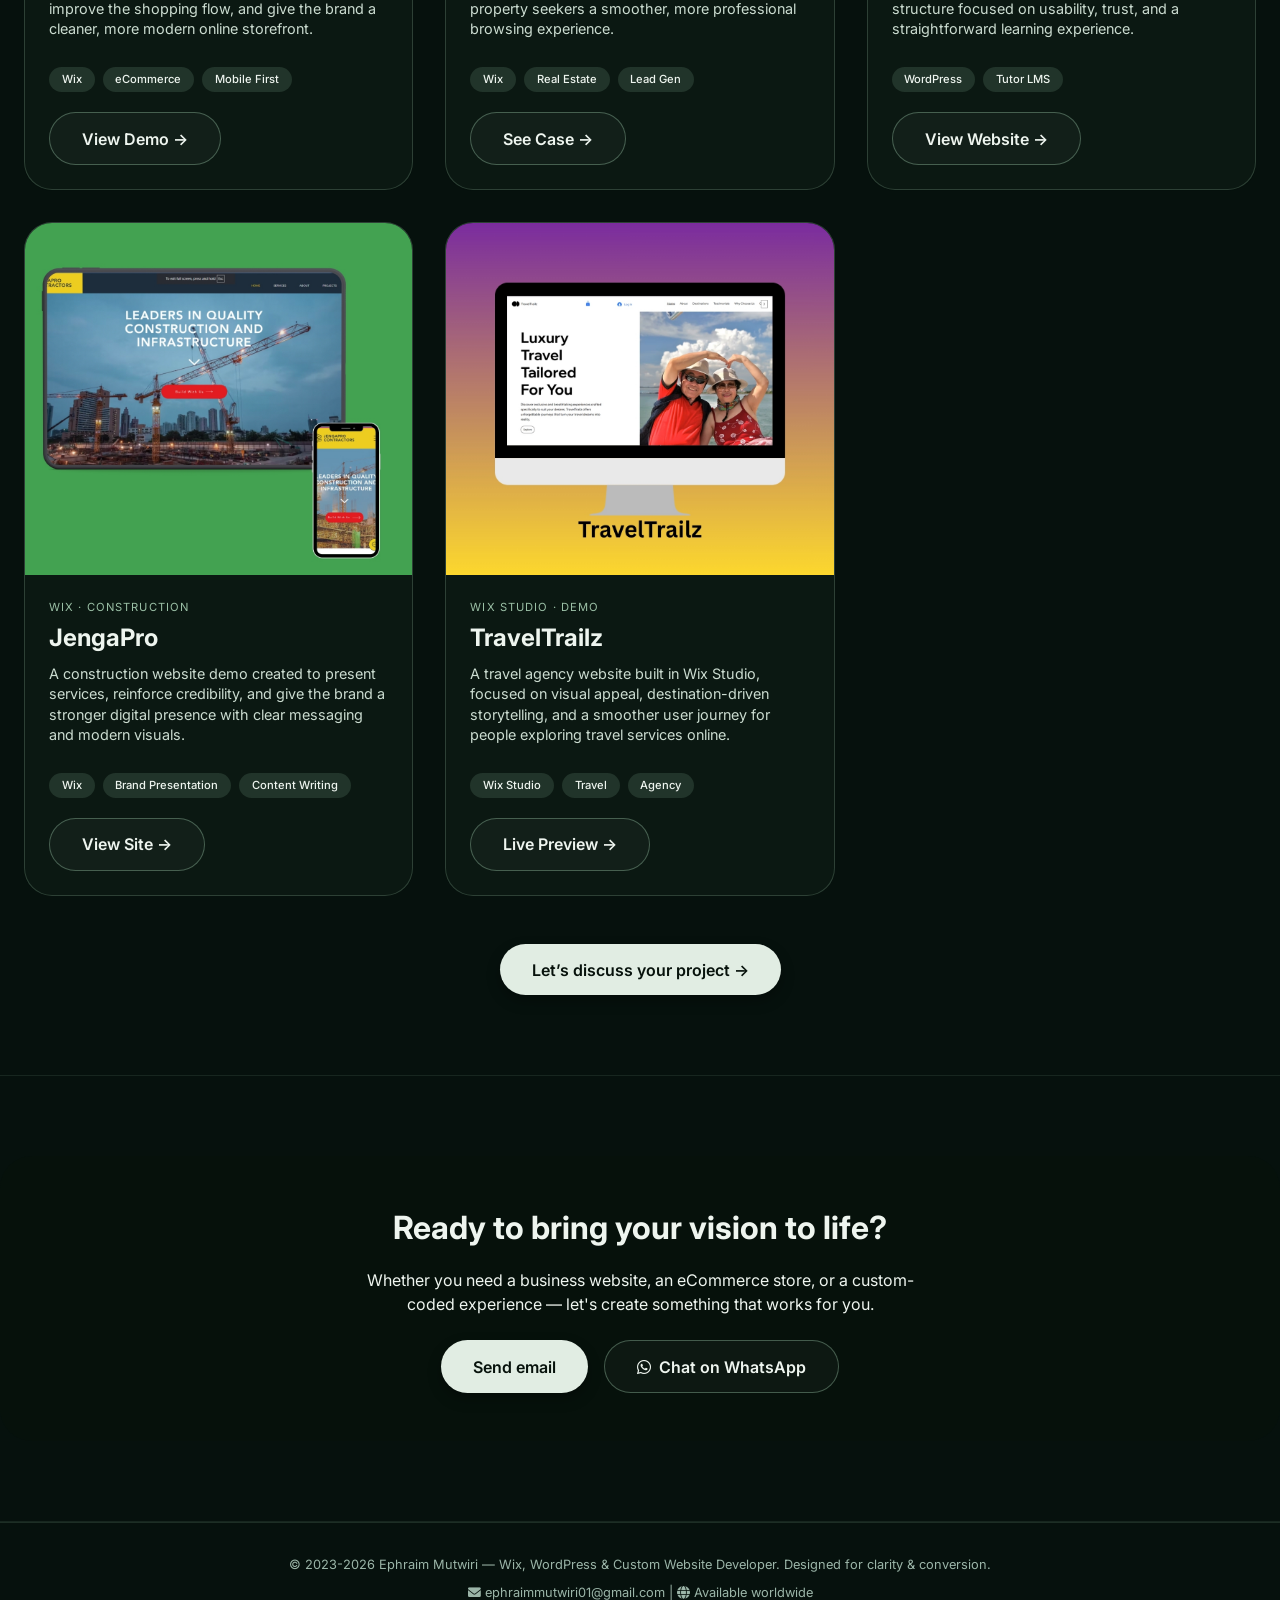
<file: portfolio/index.html>
<!DOCTYPE html>
<html lang="en">

<head>
    <meta charset="UTF-8">
    <meta http-equiv="X-UA-Compatible" content="IE=edge">
    <meta name="viewport" content="width=device-width, initial-scale=1.0, viewport-fit=cover">

    <title>Ephraim Mutwiri | Wix, WordPress & Custom Website Developer</title>

    <meta name="description"
        content="Ephraim Mutwiri builds high-converting Wix, WordPress, and custom-coded websites. Clean design, trust-driven, mobile-first. View portfolio and start your project.">
    <meta name="robots" content="index, follow, max-image-preview:large, max-snippet:-1, max-video-preview:-1">
    <meta name="googlebot" content="index, follow, max-image-preview:large, max-snippet:-1, max-video-preview:-1">
    <meta name="author" content="Ephraim Mutwiri">
    <meta name="theme-color" content="#06110d">
    <meta name="format-detection" content="telephone=no">
    <meta name="referrer" content="strict-origin-when-cross-origin">

    <link rel="canonical" href="https://ephraim-mutwiri-portfolio.netlify.app/">
    <link rel="icon" href="/images/favicon.png" type="image/png">
    <link rel="apple-touch-icon" href="/images/favicon.png">
    

    <meta property="og:type" content="website">
    <meta property="og:locale" content="en_US">
    <meta property="og:title" content="Ephraim Mutwiri | Wix, WordPress & Custom Website Developer">
    <meta property="og:description"
        content="Ephraim Mutwiri builds high-converting Wix, WordPress, and custom-coded websites. Clean design, trust-driven, mobile-first. View portfolio and start your project.">
    <meta property="og:url" content="https://ephraim-mutwiri-portfolio.netlify.app/">
    <meta property="og:site_name" content="Ephraim Mutwiri">
    <meta property="og:image" content="https://ephraim-mutwiri-portfolio.netlify.app/images/favicon.png">
    <meta property="og:image:alt" content="Ephraim Mutwiri website portfolio preview">

    <meta name="twitter:card" content="summary_large_image">
    <meta name="twitter:title" content="Ephraim Mutwiri | Wix, WordPress & Custom Website Developer">
    <meta name="twitter:description"
        content="Ephraim Mutwiri builds high-converting Wix, WordPress, and custom-coded websites. Clean design, trust-driven, mobile-first. View portfolio and start your project.">
    <meta name="twitter:image" content="https://ephraim-mutwiri-portfolio.netlify.app/images/favicon.png">

    <link rel="preconnect" href="https://fonts.googleapis.com">
    <link rel="preconnect" href="https://fonts.gstatic.com" crossorigin>
    <link rel="dns-prefetch" href="//cdnjs.cloudflare.com">
    <link rel="dns-prefetch" href="//unpkg.com">
    <link rel="dns-prefetch" href="//images.unsplash.com">
    <link rel="stylesheet" href="/css/portfolio.css">

    <!-- Google Fonts + Rouge Script -->
    <link
        href="https://fonts.googleapis.com/css2?family=Inter:opsz,wght@14..32,300;14..32,400;14..32,500;14..32,600;14..32,700&family=Rouge+Script&display=swap"
        rel="stylesheet">

    <!-- Font Awesome 6 -->
    <link rel="stylesheet" href="https://cdnjs.cloudflare.com/ajax/libs/font-awesome/6.0.0-beta3/css/all.min.css"
        crossorigin="anonymous" referrerpolicy="no-referrer">

    <!-- AOS CSS -->
    <link href="https://unpkg.com/aos@2.3.1/dist/aos.css" rel="stylesheet">

    <link rel="stylesheet" href="/css/style.css">

    <script type="application/ld+json">
    {
      "@context": "https://schema.org",
      "@graph": [
        {
          "@type": "Person",
          "@id": "https://ephraim-mutwiri-portfolio.netlify.app/#person",
          "name": "Ephraim Mutwiri",
          "url": "https://ephraim-mutwiri-portfolio.netlify.app/",
          "image": "https://ephraim-mutwiri-portfolio.netlify.app/images/Eph.png",
          "jobTitle": "Website Developer",
          "description": "Ephraim Mutwiri builds high-converting Wix, WordPress, and custom-coded websites.",
          "knowsAbout": [
            "Wix Development",
            "WordPress Development",
            "Custom Website Development",
            "Responsive Web Design",
            "Conversion-Focused Web Design"
          ]
        },
        {
          "@type": "WebSite",
          "@id": "https://ephraim-mutwiri-portfolio.netlify.app/#website",
          "url": "https://ephraim-mutwiri-portfolio.netlify.app/",
          "name": "Ephraim Mutwiri",
          "description": "Portfolio website of Ephraim Mutwiri, Wix, WordPress, and custom website developer.",
          "publisher": {
            "@id": "https://ephraim-mutwiri-portfolio.netlify.app/#person"
          },
          "inLanguage": "en"
        },
        {
          "@type": "WebPage",
          "@id": "https://ephraim-mutwiri-portfolio.netlify.app/#webpage",
          "url": "https://ephraim-mutwiri-portfolio.netlify.app/",
          "name": "Ephraim Mutwiri | Wix, WordPress & Custom Website Developer",
          "isPartOf": {
            "@id": "https://ephraim-mutwiri-portfolio.netlify.app/#website"
          },
          "about": {
            "@id": "https://ephraim-mutwiri-portfolio.netlify.app/#person"
          },
          "description": "Ephraim Mutwiri builds high-converting Wix, WordPress, and custom-coded websites. Clean design, trust-driven, mobile-first. View portfolio and start your project.",
          "inLanguage": "en"
        },
        {
          "@type": "ProfessionalService",
          "@id": "https://ephraim-mutwiri-portfolio.netlify.app/#service",
          "name": "Ephraim Mutwiri Web Development Services",
          "url": "https://ephraim-mutwiri-portfolio.netlify.app/",
          "description": "Wix, WordPress, and custom-coded website development services focused on trust, responsiveness, and conversion.",
          "provider": {
            "@id": "https://ephraim-mutwiri-portfolio.netlify.app/#person"
          },
          "areaServed": "Worldwide",
          "serviceType": [
            "Wix Development",
            "WordPress Development",
            "Custom Website Development"
          ]
        },
        {
          "@type": "FAQPage",
          "@id": "https://ephraim-mutwiri-portfolio.netlify.app/#faq",
          "mainEntity": [
            {
              "@type": "Question",
              "name": "How long does a typical website take?",
              "acceptedAnswer": {
                "@type": "Answer",
                "text": "Most projects take 2 to 4 weeks from discovery to launch, depending on complexity and content readiness."
              }
            },
            {
              "@type": "Question",
              "name": "Do you offer maintenance after launch?",
              "acceptedAnswer": {
                "@type": "Answer",
                "text": "Yes, I provide ongoing support and maintenance packages to keep your site secure and up to date."
              }
            },
            {
              "@type": "Question",
              "name": "Can you redesign my existing site?",
              "acceptedAnswer": {
                "@type": "Answer",
                "text": "Absolutely. I specialize in modernizing outdated websites while preserving your brand identity."
              }
            },
            {
              "@type": "Question",
              "name": "What platforms do you work with?",
              "acceptedAnswer": {
                "@type": "Answer",
                "text": "Wix, WordPress, and fully custom-coded solutions. I recommend what fits your needs best."
              }
            }
          ]
        }
      ]
    }
    </script>
</head>

<body>

    <header class="site-header">
        <div class="container nav">
            <a href="/">
                <div class="logo-area">
                    <img src="/images/logoo.png" alt="" class="logo-svg">

                </div>
            </a>
            <div class="nav-links">
                <a href="/">Home</a>
                <a href="/#services">Services</a>
                <a href="/portfolio/">Portfolio</a>
                <a href="/#about">About</a>
                <a href="#contact" class="btn btn-secondary" style="padding:0.45rem 1.2rem;">Start project</a>
            </div>
            <button class="mobile-toggle" id="menuToggle" aria-label="Menu">
                <i class="fas fa-bars"></i>
            </button>
        </div>
    </header>

    <div class="menu-overlay" id="menuOverlay"></div>
    <div class="mobile-menu" id="mobileMenu">
        <button class="menu-close-btn" id="closeMenuBtn"><i class="fas fa-times"></i></button>
        <a href="/">Home</a>
        <a href="/#services">Services</a>
        <a href="/portfolio/">Portfolio</a>
        <a href="/#about">About</a>
        <a href="/#contact" class="btn btn-primary" style="text-align:center;">Start a project</a>
    </div>

    <main>

        <!-- Portfolio Grid Section: 12 Projects -->
        <section id="portfolio">
            <div class="container">
                <div class="section-label">Full portfolio</div>
                <span class="rouge">Crafted with intention</span>
                <h2 class="section-title">Client work & concept builds</h2>
                <p class="section-desc">A curated selection of projects across business websites, eCommerce concepts,
                    course platforms, and service-based brands. Each one is built with clear structure, responsive
                    design, and a stronger focus on trust, usability, and conversion.</p>

                <div class="portfolio-grid">
                    <!-- 1. BuildSure -->
                    <div class="portfolio-card" data-aos="fade-up">
                        <img class="portfolio-img" src="/images/buildsure.jpg" alt="Construction website">
                        <div class="portfolio-content">
                            <div class="portfolio-category">Wix · Demo</div>
                            <h3 class="portfolio-title">BuildSure</h3>
                            <p class="portfolio-desc">A modern construction website concept designed to present services
                                clearly, showcase completed work, and encourage quote requests through a clean,
                                responsive user experience.</p>
                            <div class="portfolio-tags"><span>Wix</span><span>Visual Design</span><span>Lead Gen</span>
                            </div>
                            <a href="https://lileph01.wixsite.com/buildsure"
                                class="btn btn-secondary portfolio-link">See Demo →</a>
                        </div>
                    </div>

                    <!-- 2. Mulachap Ventures -->
                    <div class="portfolio-card" data-aos="fade-up" data-aos-delay="50">
                        <img class="portfolio-img" src="/images/Mulachap-v-mockup.jpg" alt="Loan agency website">
                        <div class="portfolio-content">
                            <div class="portfolio-category">Custom Code · Client</div>
                            <h3 class="portfolio-title">Mulachap Ventures</h3>
                            <p class="portfolio-desc">A custom-coded website for a loan agency, built to communicate
                                services with more clarity, support enquiries, and create a more credible digital
                                presence for potential clients.</p>
                            <div class="portfolio-tags"><span>HTML/CSS/JS</span><span>Mobile First</span><span>Secure
                                    Forms</span></div>
                            <a href="https://mulachap-ventures.netlify.app/"
                                class="btn btn-secondary portfolio-link">View Project →</a>
                        </div>
                    </div>

                    <!-- 3. Ephraim Creations -->
                    <div class="portfolio-card" data-aos="fade-up" data-aos-delay="100">
                        <img class="portfolio-img" src="/images/ec-tech.jpg" alt="Creative portfolio">
                        <div class="portfolio-content">
                            <div class="portfolio-category">WordPress · My agency</div>
                            <h3 class="portfolio-title">Ephraim Creations</h3>
                            <p class="portfolio-desc">My agency website built to showcase services, strengthen brand
                                presentation, and create a polished experience that reflects a premium,
                                conversion-focused web design approach.</p>
                            <div class="portfolio-tags"><span>WordPress</span><span>Custom UI</span><span>SEO</span>
                            </div>
                            <a href="https://www.ephraimcreations.co.ke/" class="btn btn-secondary portfolio-link">View
                                Agency →</a>
                        </div>
                    </div>

                    <!-- 4. TechShed -->
                    <div class="portfolio-card" data-aos="fade-up" data-aos-delay="150">
                        <img class="portfolio-img" src="/images/techshedd.jpg" alt="Restaurant website">
                        <div class="portfolio-content">
                            <div class="portfolio-category">Wix · Concept</div>
                            <h3 class="portfolio-title">TechShed e-commerce</h3>
                            <p class="portfolio-desc">An eCommerce concept for a tech brand, designed to make browsing
                                products easier, improve the shopping flow, and give the brand a cleaner, more modern
                                online storefront.</p>
                            <div class="portfolio-tags"><span>Wix</span><span>eCommerce</span><span>Mobile
                                    First</span></div>
                            <a href="https://lileph01.wixsite.com/online-store"
                                class="btn btn-secondary portfolio-link">View Demo →</a>
                        </div>
                    </div>

                    <!-- 5. UrbanNest -->
                    <div class="portfolio-card" data-aos="fade-up" data-aos-delay="200">
                        <img class="portfolio-img" src="/images/urbannest.jpg" alt="Business website">
                        <div class="portfolio-content">
                            <div class="portfolio-category">Wix · Demo</div>
                            <h3 class="portfolio-title">UrbanNest</h3>
                            <p class="portfolio-desc">A real estate website concept created to highlight listings,
                                support lead generation, and give property seekers a smoother, more professional
                                browsing experience.</p>
                            <div class="portfolio-tags"><span>Wix</span><span>Real Estate</span><span>Lead
                                    Gen</span></div>
                            <a href="https://lileph01.wixsite.com/urbannest-properties"
                                class="btn btn-secondary portfolio-link">See Case →</a>
                        </div>
                    </div>

                    <!-- 6. learnAskill -->
                    <div class="portfolio-card" data-aos="fade-up" data-aos-delay="250">
                        <img class="portfolio-img" src="/images/learnaskill.jpg" alt="Digital agency">
                        <div class="portfolio-content">
                            <div class="portfolio-category">WordPress · My Courses</div>
                            <h3 class="portfolio-title">learnAskill</h3>
                            <p class="portfolio-desc">A course platform built to host and deliver digital learning
                                content in a clean, accessible way, with a structure focused on usability, trust, and a
                                straightforward learning experience.</p>
                            <div class="portfolio-tags"><span>WordPress</span><span>Tutor LMS</span>
                            </div>
                            <a href="https://skills.ephraimcreations.co.ke/"
                                class="btn btn-secondary portfolio-link">View Website →</a>
                        </div>
                    </div>

                    <!-- 7. JengaPro -->
                    <div class="portfolio-card" data-aos="fade-up" data-aos-delay="300">
                        <img class="portfolio-img" src="/images/jengapro.jpg" alt="eCommerce store">
                        <div class="portfolio-content">
                            <div class="portfolio-category">Wix · Construction</div>
                            <h3 class="portfolio-title">JengaPro</h3>
                            <p class="portfolio-desc">A construction website demo created to present services, reinforce
                                credibility, and give the brand a stronger digital presence with clear messaging and
                                modern visuals.</p>
                            <div class="portfolio-tags"><span>Wix</span><span>Brand Presentation</span><span>
                                    Content Writing</span></div>
                            <a href="https://lileph01.wixsite.com/jengapro"
                                class="btn btn-secondary portfolio-link">View Site →</a>
                        </div>
                    </div>

                    <!-- 8. TravelTrailz -->
                    <div class="portfolio-card" data-aos="fade-up" data-aos-delay="350">
                        <img class="portfolio-img" src="/images/TravelTrailz.jpg" alt="Real estate website">
                        <div class="portfolio-content">
                            <div class="portfolio-category">Wix Studio · Demo</div>
                            <h3 class="portfolio-title">TravelTrailz</h3>
                            <p class="portfolio-desc">A travel agency website built in Wix Studio, focused on visual
                                appeal, destination-driven storytelling, and a smoother user journey for people
                                exploring travel services online.</p>
                            <div class="portfolio-tags"><span>Wix Studio</span><span>Travel</span><span>Agency</span>
                            </div>
                            <a href="https://lileph01.wixstudio.com/travel-company"
                                class="btn btn-secondary portfolio-link">Live Preview →</a>
                        </div>
                    </div>
                </div>

                <div style="text-align: center; margin-top: 3rem;">
                    <a href="/#contact" class="btn btn-primary">Let’s discuss your project →</a>
                </div>
            </div>
        </section>

        <!-- CTA Section (optional but keeps consistency) -->
        <section id="contact">
            <div class="container cta-bg" data-aos="zoom-in">
                <div class="cta-panel">
                    <h2 style="font-size: 2rem;">Ready to bring your vision to life?</h2>
                    <p style="margin: 1rem auto; max-width: 550px;">Whether you need a business website, an eCommerce
                        store, or a custom-coded experience — let's create something that works for you.</p>
                    <div
                        style="display: flex; gap: 1rem; justify-content: center; flex-wrap: wrap; margin-top: 1.5rem;">
                        <a href="mailto:ephraimmutwiri01@gmail.com" class="btn btn-primary">Send email</a>
                        <a href="https://wa.me/254112268873?text=Hi%20Ephraim,%20I%20saw%20your%20portfolio%20and%20I'm%20interested"
                            class="btn btn-secondary" target="_blank"><i class="fab fa-whatsapp"></i> Chat on
                            WhatsApp</a>
                    </div>
                </div>
            </div>
        </section>
    </main>

    <footer>
        <p>© 2023-2026 Ephraim Mutwiri — Wix, WordPress & Custom Website Developer. Designed for clarity & conversion.
        </p>
        <p style="margin-top: 0.5rem;"><i class="fas fa-envelope"></i> ephraimmutwiri01@gmail.com | <i
                class="fas fa-globe"></i> Available worldwide</p>
    </footer>

    <a href="https://wa.me/254112268873?text=Hi%20Ephraim,%20I%20saw%20your%20portfolio%20and%20I'm%20interested"
        class="whatsapp-float" target="_blank" rel="noopener"><i class="fab fa-whatsapp"></i></a>

    <script src="https://unpkg.com/aos@2.3.1/dist/aos.js"></script>
    <script>
        AOS.init({ duration: 700, once: true, offset: 30, easing: 'ease-out' });

        // Mobile menu logic
        const menuToggle = document.getElementById('menuToggle');
        const mobileMenu = document.getElementById('mobileMenu');
        const menuOverlay = document.getElementById('menuOverlay');
        const closeMenuBtn = document.getElementById('closeMenuBtn');
        const toggleIcon = menuToggle.querySelector('i');

        function openMenu() {
            mobileMenu.classList.add('open');
            menuOverlay.classList.add('active');
            toggleIcon.classList.remove('fa-bars');
            toggleIcon.classList.add('fa-times');
            document.body.style.overflow = 'hidden';
        }
        function closeMenu() {
            mobileMenu.classList.remove('open');
            menuOverlay.classList.remove('active');
            toggleIcon.classList.remove('fa-times');
            toggleIcon.classList.add('fa-bars');
            document.body.style.overflow = '';
        }
        menuToggle.addEventListener('click', (e) => {
            e.stopPropagation();
            mobileMenu.classList.contains('open') ? closeMenu() : openMenu();
        });
        closeMenuBtn.addEventListener('click', closeMenu);
        menuOverlay.addEventListener('click', closeMenu);
        document.querySelectorAll('.mobile-menu a').forEach(link => link.addEventListener('click', closeMenu));
        document.addEventListener('keydown', (e) => { if (e.key === 'Escape' && mobileMenu.classList.contains('open')) closeMenu(); });

        // Smooth scroll for anchor links
        document.querySelectorAll('a[href^="#"]').forEach(anchor => {
            anchor.addEventListener('click', function (e) {
                const targetId = this.getAttribute('href');
                if (targetId === "#" || targetId === "") return;
                const target = document.querySelector(targetId);
                if (target) {
                    e.preventDefault();
                    target.scrollIntoView({ behavior: 'smooth', block: 'start' });
                    closeMenu();
                }
            });
        });
    </script>
</body>

</html>
</file>
<file: css/style.css>
* {
      margin: 0;
      padding: 0;
      box-sizing: border-box;
    }

    body {
      font-family: 'Inter', sans-serif;
      background-color: #06110d;
      color: #eef5ef;
      line-height: 1.5;
      scroll-behavior: smooth;
      overflow-x: hidden;
    }

    /* Custom scroll */
    ::-webkit-scrollbar {
      width: 6px;
    }

    ::-webkit-scrollbar-track {
      background: #0b1712;
    }

    ::-webkit-scrollbar-thumb {
      background: #6f8d7c;
      border-radius: 8px;
    }

    /* Rouge script accent */
    .rouge {
      font-family: 'Rouge Script', cursive;
      font-weight: normal;
      color: #cfdfd3;
      font-size: 2rem;
      line-height: 1;
      display: inline-block;
    }

    .container {
      max-width: 1280px;
      margin: 0 auto;
      padding: 0 24px;
    }

    section {
      padding: 5rem 0;
      border-bottom: 1px solid rgba(122, 160, 134, 0.15);
    }

    /* Typography */
    .section-label {
      display: inline-flex;
      align-items: center;
      gap: 0.6rem;
      text-transform: uppercase;
      letter-spacing: 0.2em;
      font-size: 0.75rem;
      color: #9bc0a6;
      margin-bottom: 1rem;
    }

    .section-label::before {
      content: "";
      width: 36px;
      height: 1px;
      background: #7aa086;
    }

    .section-title {
      font-size: clamp(2rem, 4vw, 3.2rem);
      font-weight: 700;
      line-height: 1.2;
      letter-spacing: -0.02em;
      margin-bottom: 1rem;
    }

    .section-desc {
      color: #cbdcd0;
      max-width: 600px;
      margin-bottom: 2rem;
    }

    /* Buttons */
    .btn {
      display: inline-flex;
      align-items: center;
      justify-content: center;
      gap: 0.5rem;
      padding: 0.85rem 2rem;
      border-radius: 999px;
      font-weight: 600;
      transition: 0.2s ease;
      border: none;
      cursor: pointer;
      text-decoration: none;
    }

    .btn-primary {
      background: #e1ede3;
      color: #07120c;
      box-shadow: 0 6px 14px rgba(0, 0, 0, 0.3);
    }

    .btn-primary:hover {
      background: #f2f9f4;
      transform: translateY(-2px);
    }

    .btn-secondary {
      background: rgba(255, 255, 255, 0.03);
      border: 1px solid rgba(122, 160, 134, 0.5);
      color: #eef5ef;
    }

    .btn-secondary:hover {
      border-color: #9bc0a6;
      background: rgba(122, 160, 134, 0.15);
      transform: translateY(-2px);
    }

        /* Header */
        .site-header {
            position: sticky;
            top: 0;
            z-index: 100;
            background: rgba(6, 17, 13, 0.85);
            backdrop-filter: blur(12px);
            border-bottom: 1px solid rgba(122, 160, 134, 0.2);
        }

        .nav {
            display: flex;
            justify-content: space-between;
            align-items: center;
            min-height: 76px;
        }

        .logo-area img {
            height: 50px;
            width: auto;
        }

        .nav-links {
            display: flex;
            gap: 2rem;
            align-items: center;
        }

        .nav-links a {
            color: #cbdcd0;
            text-decoration: none;
            font-weight: 500;
            transition: 0.2s;
        }

        .nav-links a:hover {
            color: white;
        }

        .mobile-toggle {
            display: none;
            background: none;
            border: 1px solid rgba(122, 160, 134, 0.4);
            border-radius: 12px;
            padding: 0.6rem 0.9rem;
            color: white;
            font-size: 1.3rem;
            cursor: pointer;
        }

        .mobile-menu {
            position: fixed;
            top: 0;
            left: 0;
            width: 280px;
            height: 100vh;
            background: rgba(6, 17, 13, 0.98);
            backdrop-filter: blur(20px);
            transform: translateX(-100%);
            transition: transform 0.3s cubic-bezier(0.2, 0.9, 0.4, 1.1);
            z-index: 1000;
            padding: 2rem 1.5rem;
            display: flex;
            flex-direction: column;
            gap: 1rem;
            border-right: 1px solid rgba(122, 160, 134, 0.3);
            box-shadow: 4px 0 30px rgba(0, 0, 0, 0.5);
        }

        .mobile-menu.open {
            transform: translateX(0);
        }

        .mobile-menu a {
            padding: 0.8rem;
            border-radius: 16px;
            background: rgba(255, 255, 255, 0.03);
            text-align: center;
            color: #eef5ef;
            text-decoration: none;
            font-weight: 500;
        }

        .menu-close-btn {
            align-self: flex-end;
            background: none;
            border: none;
            color: white;
            font-size: 1.8rem;
            cursor: pointer;
            margin-bottom: 1rem;
        }

        .menu-overlay {
            position: fixed;
            inset: 0;
            background: rgba(0, 0, 0, 0.5);
            z-index: 999;
            display: none;
        }

        .menu-overlay.active {
            display: block;
        }


    /* Hero with left text, right image */
    .hero {
      background: linear-gradient(135deg, #04100b 0%, #05120e 100%);
      position: relative;
    }

    .hero-grid {
      display: grid;
      grid-template-columns: 1fr 1fr;
      gap: 3rem;
      align-items: center;
    }

    .hero-title {
      font-size: clamp(2.5rem, 5vw, 4.2rem);
      font-weight: 800;
      line-height: 1.1;
      letter-spacing: -0.03em;
      margin: 1rem 0;
    }

    .hero-highlight {
      color: #d0e6d6;
    }

    .hero-text {
      color: #d1e0d6;
      margin-bottom: 1.8rem;
      font-size: 1rem;
    }

    .trust-badge {
      display: flex;
      flex-wrap: wrap;
      gap: 1.2rem;
      margin-top: 1.5rem;
      color: #cbdcd0;
      font-size: 0.85rem;
    }

    .hero-image {
      width: 100%;
      border-radius: 32px;
      overflow: hidden;
      box-shadow: 0 20px 40px rgba(0, 0, 0, 0.4);
      border: 1px solid rgba(122, 160, 134, 0.3);
    }

    .hero-image img {
      width: 100%;
      height: auto;
      display: block;
      object-fit: cover;
      aspect-ratio: 4/4;
    }

    /* Stats section */
    .stats-grid {
      display: grid;
      grid-template-columns: repeat(4, 1fr);
      gap: 1.5rem;
      margin: 2rem 0;
    }

    .stat-card {
      background: rgba(14, 26, 20, 0.7);
      backdrop-filter: blur(4px);
      border-radius: 28px;
      padding: 1.5rem;
      text-align: center;
      border: 1px solid rgba(122, 160, 134, 0.2);
    }

    .stat-number {
      font-size: 2.8rem;
      font-weight: 800;
      color: #d0e6d6;
    }

    /* Services */
    .services-grid {
      display: grid;
      grid-template-columns: repeat(auto-fit, minmax(280px, 1fr));
      gap: 1.8rem;
      margin-top: 2rem;
    }

    .service-card {
      background: rgba(14, 26, 20, 0.85);
      backdrop-filter: blur(4px);
      border: 1px solid rgba(122, 160, 134, 0.3);
      border-radius: 28px;
      padding: 2rem;
      transition: 0.2s;
    }

    .service-card:hover {
      border-color: #8aaf96;
      transform: translateY(-5px);
    }

    .service-icon {
      font-size: 2.5rem;
      margin-bottom: 1rem;
    }

    /* Process steps */
    .process-steps {
      display: grid;
      grid-template-columns: repeat(auto-fit, minmax(220px, 1fr));
      gap: 1.5rem;
      margin: 2rem 0;
    }

    .step {
      background: rgba(10, 20, 15, 0.7);
      border-radius: 24px;
      padding: 1.5rem;
      text-align: center;
      border: 1px solid #69776f57;
    }

    .step-number {
      font-size: 2rem;
      font-weight: 800;
      color: #8aaf96;
    }

    /* Portfolio Grid */
    .portfolio-grid {
      display: grid;
      grid-template-columns: repeat(auto-fill, minmax(340px, 1fr));
      gap: 2rem;
      margin-top: 2rem;
    }

    .portfolio-card {
      background: rgba(14, 26, 20, 0.85);
      backdrop-filter: blur(4px);
      border-radius: 28px;
      border: 1px solid rgba(122, 160, 134, 0.3);
      overflow: hidden;
      transition: all 0.3s ease;
      display: flex;
      flex-direction: column;
    }

    .portfolio-card:hover {
      transform: translateY(-8px);
      border-color: #9bc0a6;
      box-shadow: 0 20px 35px -12px rgba(0, 0, 0, 0.5);
    }

    .portfolio-img {
      width: 100%;
      height: fit-content;
      object-fit: cover;
      transition: transform 0.5s ease;
    }

    .portfolio-card:hover .portfolio-img {
      transform: scale(1.03);
    }

    .portfolio-content {
      padding: 1.5rem;
      display: flex;
      flex-direction: column;
      flex: 1;
    }

    .portfolio-category {
      font-size: 0.7rem;
      letter-spacing: 0.1em;
      text-transform: uppercase;
      color: #9bc0a6;
      margin-bottom: 0.5rem;
    }

    .portfolio-title {
      font-size: 1.5rem;
      font-weight: 700;
      margin-bottom: 0.75rem;
      line-height: 1.2;
    }

    .portfolio-desc {
      color: #cbdcd0;
      font-size: 0.9rem;
      margin-bottom: 1rem;
      line-height: 1.4;
    }

    .portfolio-tags {
      display: flex;
      flex-wrap: wrap;
      gap: 0.5rem;
      margin: 0.75rem 0 1.25rem;
    }

    .portfolio-tags span {
      background: rgba(122, 160, 134, 0.2);
      border-radius: 40px;
      padding: 0.25rem 0.8rem;
      font-size: 0.7rem;
      font-weight: 500;
    }

    .portfolio-link {
      margin-top: auto;
      align-self: flex-start;
    }

    /* Testimonials */
    .testimonial-grid {
      display: grid;
      grid-template-columns: repeat(auto-fit, minmax(300px, 1fr));
      gap: 1.5rem;
      margin-top: 2rem;
    }

    .testimonial {
      background: rgba(14, 26, 20, 0.8);
      border-radius: 24px;
      padding: 1.8rem;
      border: 1px solid rgba(122, 160, 134, 0.2);
    }

    .testimonial-text {
      font-style: italic;
      margin-bottom: 1rem;
    }

    .testimonial-author {
      font-weight: 600;
      color: #d0e6d6;
    }

    /* FAQ Section */
    .faq-grid {
      display: grid;
      grid-template-columns: 1fr 1fr;
      gap: 1.5rem;
      margin-top: 2rem;
    }

    .faq-item {
      background: rgba(14, 26, 20, 0.7);
      border-radius: 20px;
      padding: 1.5rem;
    }

    .faq-question {
      font-weight: 700;
      margin-bottom: 0.5rem;
      color: #d0e6d6;
    }



    /* About with unsplash */
    .about-card {
      display: grid;
      grid-template-columns: 1fr 1fr;
      background: rgba(10, 20, 15, 0.9);
      border-radius: 32px;
      border: 1px solid rgba(122, 160, 134, 0.3);
      overflow: hidden;
      max-width: 90%;
    }

    .my-image {
      height: 100%;
    }

    .my-image img {
      max-width: 110%;
      height: 100%;
    }

    .about-text {
      padding: 2rem;
      align-content: center;
    }

    .skill-pills {
      display: flex;
      flex-wrap: wrap;
      gap: 0.6rem;
      margin: 1.5rem 0;
    }

    .skill-pills span {
      background: rgba(255, 255, 255, 0.05);
      border-radius: 40px;
      padding: 0.3rem 1rem;
      font-size: 0.8rem;
    }

    /* CTA with background */
    .cta-bg {
      background: url('https://images.unsplash.com/photo-1522252234503-e356532cafd5?q=80&w=2025&auto=format') center/cover no-repeat;
      position: relative;
      border-radius: 32px;
    }

    .cta-bg::before {
      content: "";
      position: absolute;
      inset: 0;
      background: #07120cee;
      border-radius: 32px;
    }

    .cta-panel {
      position: relative;
      z-index: 2;
      padding: 3rem 2rem;
      text-align: center;
    }

    .whatsapp-float {
      position: fixed;
      bottom: 24px;
      right: 24px;
      background: #25D366;
      width: 56px;
      height: 56px;
      border-radius: 50%;
      display: flex;
      align-items: center;
      justify-content: center;
      font-size: 1.8rem;
      box-shadow: 0 8px 20px rgba(0, 0, 0, 0.4);
      transition: 0.2s;
      z-index: 99;
      text-decoration: none;
      color: white;
    }

    footer {
      text-align: center;
      padding: 2rem;
      color: #9bb5a8;
      font-size: 0.8rem;
      border-top: 1px solid rgba(122, 160, 134, 0.2);
    }

    @media (max-width: 900px) {

      .hero-grid,
      .project-card,
      .about-card,
      .faq-grid {
        grid-template-columns: 1fr;
      }

      .stats-grid {
        grid-template-columns: repeat(2, 1fr);
      }

      .nav-links {
        display: none;
      }

      .mobile-toggle {
        display: block;
      }

      section {
        padding: 3rem 0;
      }
    }

    @media (max-width: 550px) {
      .container {
        padding: 0 18px;
      }

      .stats-grid {
        grid-template-columns: 1fr;
      }

      .portfolio-grid {
        grid-template-columns: 1fr;
      }

      .project-content {
        padding: 1.2rem;
      }

      .hero-image img {
        aspect-ratio: 1/1;
      }
    }
</file>
<file: css/portfolio.css>
* {
            margin: 0;
            padding: 0;
            box-sizing: border-box;
        }

        body {
            font-family: 'Inter', sans-serif;
            background-color: #06110d;
            color: #eef5ef;
            line-height: 1.5;
            scroll-behavior: smooth;
            overflow-x: hidden;
        }

        ::-webkit-scrollbar {
            width: 6px;
        }

        ::-webkit-scrollbar-track {
            background: #0b1712;
        }

        ::-webkit-scrollbar-thumb {
            background: #6f8d7c;
            border-radius: 8px;
        }

        .rouge {
            font-family: 'Rouge Script', cursive;
            font-weight: normal;
            color: #cfdfd3;
            font-size: 2rem;
            line-height: 1;
            display: inline-block;
        }

        .container {
            max-width: 1280px;
            margin: 0 auto;
            padding: 0 24px;
        }

        section {
            padding: 5rem 0;
        }

        .section-label {
            display: inline-flex;
            align-items: center;
            gap: 0.6rem;
            text-transform: uppercase;
            letter-spacing: 0.2em;
            font-size: 0.75rem;
            color: #9bc0a6;
            margin-bottom: 1rem;
        }

        .section-label::before {
            content: "";
            width: 36px;
            height: 1px;
            background: #7aa086;
        }

        .section-title {
            font-size: clamp(2rem, 4vw, 3.2rem);
            font-weight: 700;
            line-height: 1.2;
            letter-spacing: -0.02em;
            margin-bottom: 1rem;
        }

        .section-desc {
            color: #cbdcd0;
            max-width: 600px;
            margin-bottom: 2rem;
        }

        /* Buttons */
        .btn {
            display: inline-flex;
            align-items: center;
            justify-content: center;
            gap: 0.5rem;
            padding: 0.85rem 2rem;
            border-radius: 999px;
            font-weight: 600;
            transition: 0.2s ease;
            border: none;
            cursor: pointer;
            text-decoration: none;
        }

        .btn-primary {
            background: #e1ede3;
            color: #07120c;
            box-shadow: 0 6px 14px rgba(0, 0, 0, 0.3);
        }

        .btn-primary:hover {
            background: #f2f9f4;
            transform: translateY(-2px);
        }

        .btn-secondary {
            background: rgba(255, 255, 255, 0.03);
            border: 1px solid rgba(122, 160, 134, 0.5);
            color: #eef5ef;
        }

        .btn-secondary:hover {
            border-color: #9bc0a6;
            background: rgba(122, 160, 134, 0.15);
            transform: translateY(-2px);
        }

        /* Header */
        .site-header {
            position: sticky;
            top: 0;
            z-index: 100;
            background: rgba(6, 17, 13, 0.85);
            backdrop-filter: blur(12px);
            border-bottom: 1px solid rgba(122, 160, 134, 0.2);
        }

        .nav {
            display: flex;
            justify-content: space-between;
            align-items: center;
            min-height: 76px;
        }

        .logo-area img {
            height: 50px;
            width: auto;
        }

        .nav-links {
            display: flex;
            gap: 2rem;
            align-items: center;
        }

        .nav-links a {
            color: #cbdcd0;
            text-decoration: none;
            font-weight: 500;
            transition: 0.2s;
        }

        .nav-links a:hover {
            color: white;
        }

        .mobile-toggle {
            display: none;
            background: none;
            border: 1px solid rgba(122, 160, 134, 0.4);
            border-radius: 12px;
            padding: 0.6rem 0.9rem;
            color: white;
            font-size: 1.3rem;
            cursor: pointer;
        }

        .mobile-menu {
            position: fixed;
            top: 0;
            left: 0;
            width: 280px;
            height: 100vh;
            background: rgba(6, 17, 13, 0.98);
            backdrop-filter: blur(20px);
            transform: translateX(-100%);
            transition: transform 0.3s cubic-bezier(0.2, 0.9, 0.4, 1.1);
            z-index: 1000;
            padding: 2rem 1.5rem;
            display: flex;
            flex-direction: column;
            gap: 1rem;
            border-right: 1px solid rgba(122, 160, 134, 0.3);
            box-shadow: 4px 0 30px rgba(0, 0, 0, 0.5);
        }

        .mobile-menu.open {
            transform: translateX(0);
        }

        .mobile-menu a {
            padding: 0.8rem;
            border-radius: 16px;
            background: rgba(255, 255, 255, 0.03);
            text-align: center;
            color: #eef5ef;
            text-decoration: none;
            font-weight: 500;
        }

        .menu-close-btn {
            align-self: flex-end;
            background: none;
            border: none;
            color: white;
            font-size: 1.8rem;
            cursor: pointer;
            margin-bottom: 1rem;
        }

        .menu-overlay {
            position: fixed;
            inset: 0;
            background: rgba(0, 0, 0, 0.5);
            z-index: 999;
            display: none;
        }

        .menu-overlay.active {
            display: block;
        }

        /* Portfolio Grid */
        .portfolio-grid {
            display: grid;
            grid-template-columns: repeat(auto-fill, minmax(340px, 1fr));
            gap: 2rem;
            margin-top: 2rem;
        }

        .portfolio-card {
            background: rgba(14, 26, 20, 0.85);
            backdrop-filter: blur(4px);
            border-radius: 28px;
            border: 1px solid rgba(122, 160, 134, 0.3);
            overflow: hidden;
            transition: all 0.3s ease;
            display: flex;
            flex-direction: column;
        }

        .portfolio-card:hover {
            transform: translateY(-8px);
            border-color: #9bc0a6;
            box-shadow: 0 20px 35px -12px rgba(0, 0, 0, 0.5);
        }

        .portfolio-img {
            width: 100%;
            height: fit-content;
            object-fit: cover;
            transition: transform 0.5s ease;
        }

        .portfolio-card:hover .portfolio-img {
            transform: scale(1.03);
        }

        .portfolio-content {
            padding: 1.5rem;
            display: flex;
            flex-direction: column;
            flex: 1;
        }

        .portfolio-category {
            font-size: 0.7rem;
            letter-spacing: 0.1em;
            text-transform: uppercase;
            color: #9bc0a6;
            margin-bottom: 0.5rem;
        }

        .portfolio-title {
            font-size: 1.5rem;
            font-weight: 700;
            margin-bottom: 0.75rem;
            line-height: 1.2;
        }

        .portfolio-desc {
            color: #cbdcd0;
            font-size: 0.9rem;
            margin-bottom: 1rem;
            line-height: 1.4;
        }

        .portfolio-tags {
            display: flex;
            flex-wrap: wrap;
            gap: 0.5rem;
            margin: 0.75rem 0 1.25rem;
        }

        .portfolio-tags span {
            background: rgba(122, 160, 134, 0.2);
            border-radius: 40px;
            padding: 0.25rem 0.8rem;
            font-size: 0.7rem;
            font-weight: 500;
        }

        .portfolio-link {
            margin-top: auto;
            align-self: flex-start;
        }

        /* CTA section */
        .cta-bg {
            background: url('https://images.unsplash.com/photo-1522252234503-e356532cafd5?q=80&w=2025&auto=format') center/cover no-repeat;
            position: relative;
            border-radius: 32px;
        }

        .cta-bg::before {
            content: "";
            position: absolute;
            inset: 0;
            background: #07120cee;
            border-radius: 32px;
        }

        .cta-panel {
            position: relative;
            z-index: 2;
            padding: 3rem 2rem;
            text-align: center;
        }

        footer {
            text-align: center;
            padding: 2rem;
            color: #9bb5a8;
            font-size: 0.8rem;
            border-top: 1px solid rgba(122, 160, 134, 0.2);
        }

        .whatsapp-float {
            position: fixed;
            bottom: 24px;
            right: 24px;
            background: #25D366;
            width: 56px;
            height: 56px;
            border-radius: 50%;
            display: flex;
            align-items: center;
            justify-content: center;
            font-size: 1.8rem;
            box-shadow: 0 8px 20px rgba(0, 0, 0, 0.4);
            z-index: 99;
            text-decoration: none;
            color: white;
        }

        @media (max-width: 900px) {
            .nav-links {
                display: none;
            }

            .mobile-toggle {
                display: block;
            }

            section {
                padding: 3rem 0;
            }
        }

        @media (max-width: 550px) {
            .container {
                padding: 0 18px;
            }

            .portfolio-grid {
                grid-template-columns: 1fr;
            }
        }
</file>
